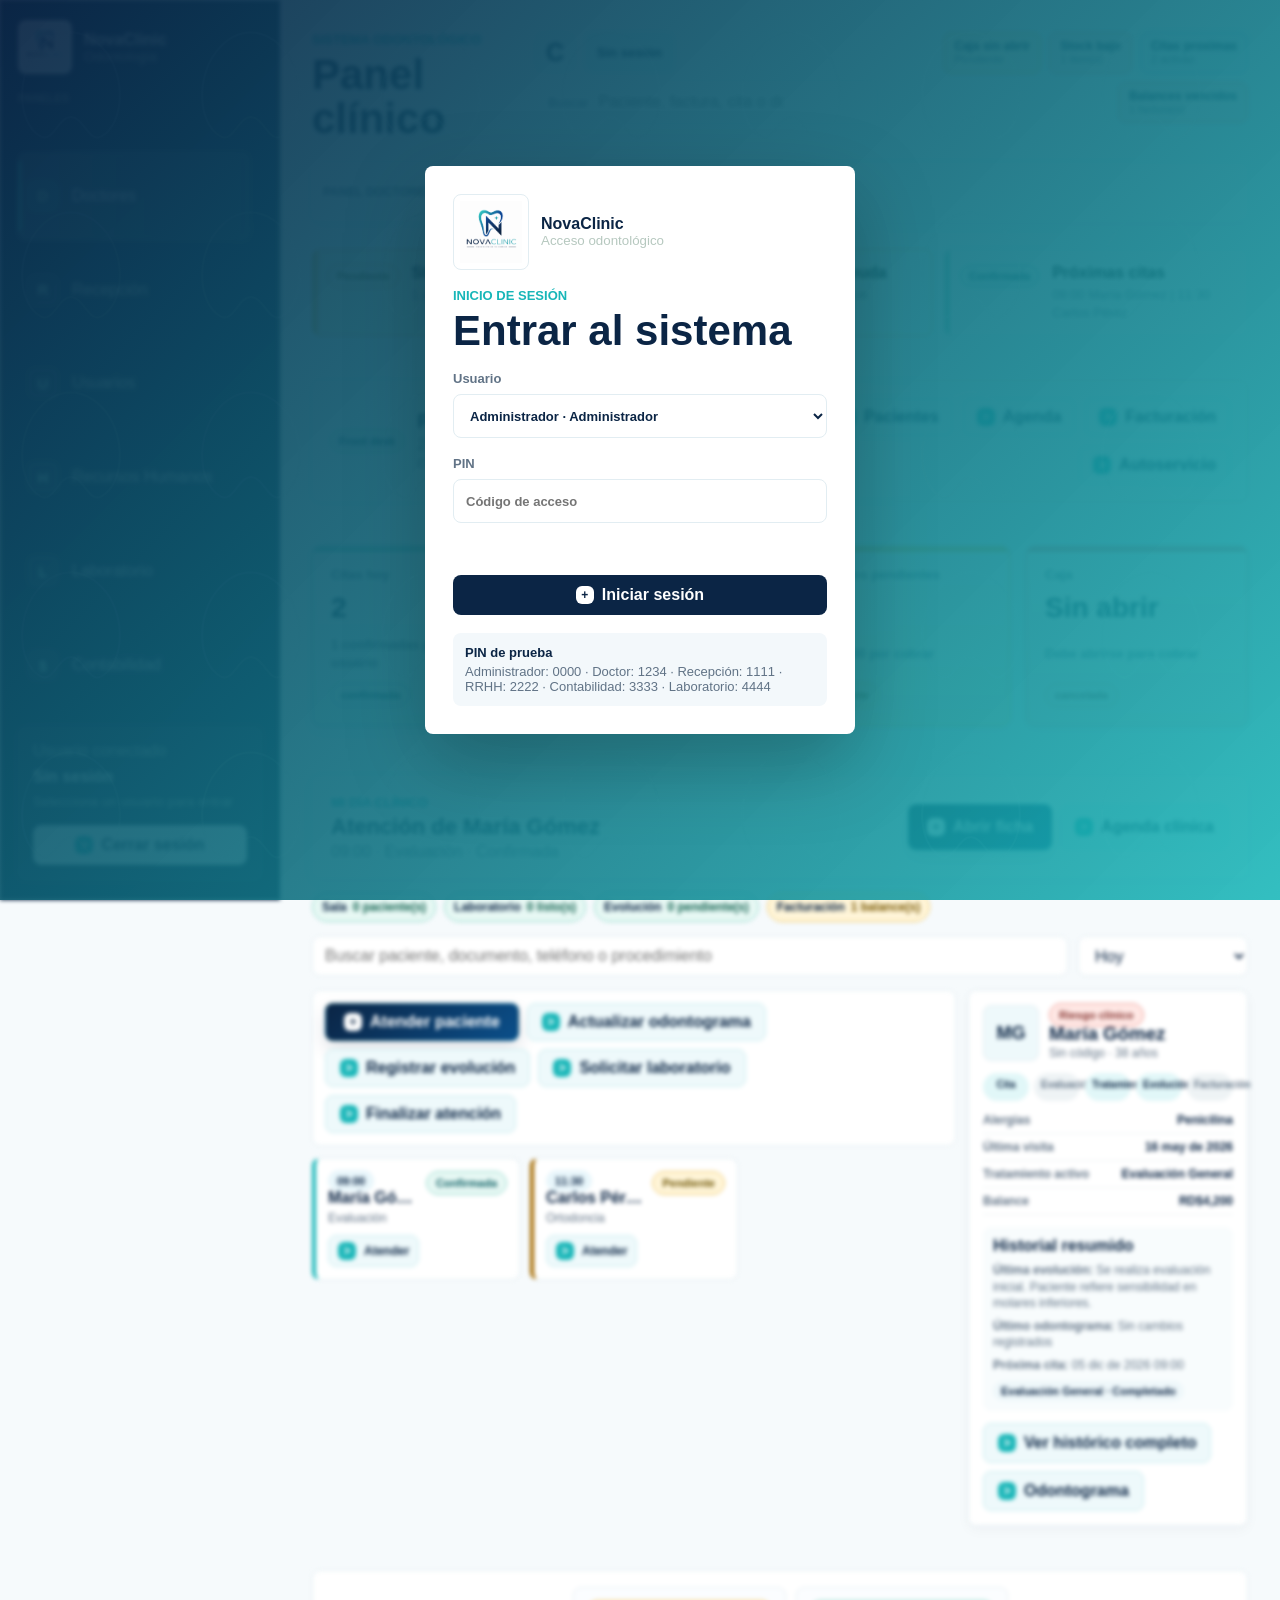
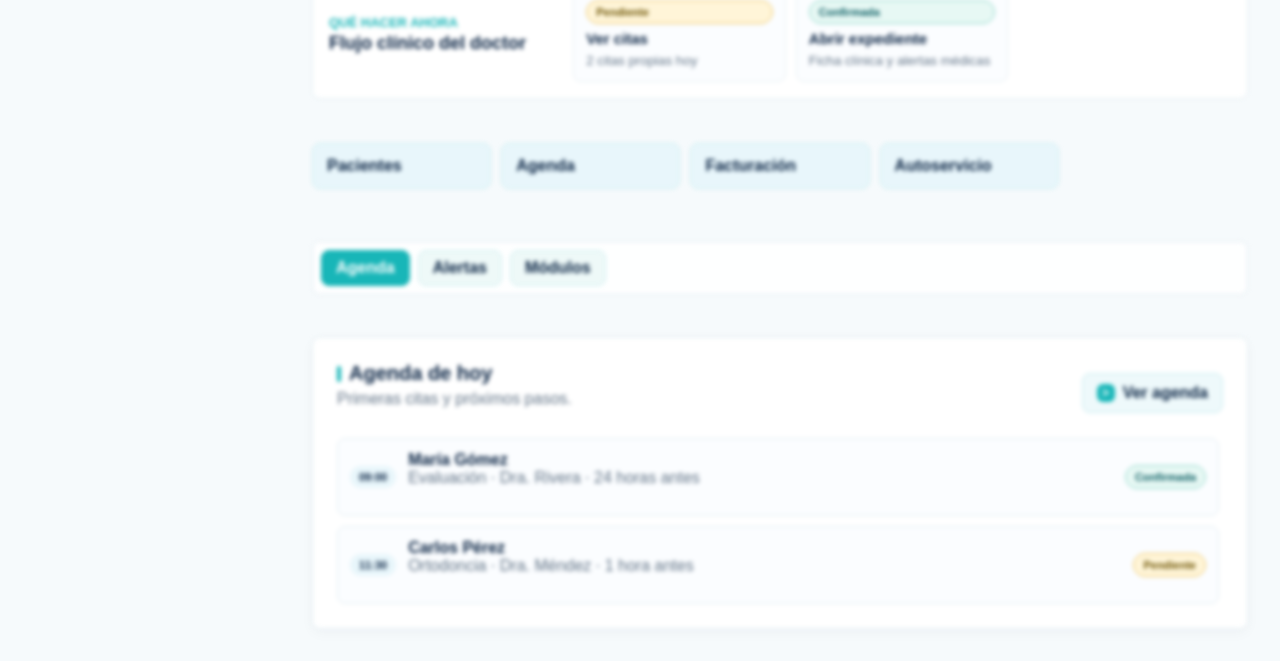
<file: index.html>
﻿<!doctype html>
<html lang="es">
  <head>
    <meta charset="utf-8">
    <meta name="viewport" content="width=device-width, initial-scale=1">
    <title>NovaClinic Dental</title>
    <link rel="stylesheet" href="styles.css">
  </head>
  <body>
    <section class="login-screen" id="loginScreen">
      <form class="login-card" id="loginForm">
        <div class="brand login-brand">
          <img class="brand-logo" src="NOVACLINIC LOGO.png" alt="NovaClinic">
          <div>
            <strong>NovaClinic</strong>
            <small>Acceso odontológico</small>
          </div>
        </div>
        <div>
          <p class="eyebrow">Inicio de sesión</p>
          <h1>Entrar al sistema</h1>
        </div>
        <label>
          Usuario
          <select id="userLogin" required></select>
        </label>
        <label>
          PIN
          <input id="userPin" type="password" inputmode="numeric" placeholder="Código de acceso" required>
        </label>
        <p class="login-error" id="loginError" role="alert"></p>
        <button class="primary-button" type="submit">Iniciar sesión</button>
        <div class="demo-access">
          <strong>PIN de prueba</strong>
          <span>Administrador: 0000 · Doctor: 1234 · Recepción: 1111 · RRHH: 2222 · Contabilidad: 3333 · Laboratorio: 4444</span>
        </div>
      </form>
    </section>

    <div class="app-shell is-locked" id="appShell">
      <aside class="sidebar" aria-label="Navegación principal">
        <div class="brand">
          <img class="brand-logo" src="NOVACLINIC LOGO.png" alt="NovaClinic">
          <div>
            <strong>NovaClinic</strong>
            <small>Odontología</small>
          </div>
        </div>
        <nav class="nav-list">
          <div class="nav-group">
            <span class="nav-section">Paneles</span>
            <button class="nav-item active" data-view="dashboard"><span class="nav-icon nav-icon-doctor" aria-hidden="true"></span><span>Doctores</span></button>
            <button class="nav-item" data-view="receptionPanel"><span class="nav-icon nav-icon-reception" aria-hidden="true"></span><span>Recepción</span></button>
            <button class="nav-item" data-view="usersPanel"><span class="nav-icon nav-icon-users" aria-hidden="true"></span><span>Usuarios</span></button>
            <button class="nav-item" data-view="hrPanel"><span class="nav-icon nav-icon-hr" aria-hidden="true"></span><span>Recursos Humanos</span></button>
            <button class="nav-item" data-view="laboratoryPanel"><span class="nav-icon nav-icon-lab" aria-hidden="true"></span><span>Laboratorio</span></button>
            <button class="nav-item" data-view="accountingPanel"><span class="nav-icon nav-icon-accounting" aria-hidden="true"></span><span>Contabilidad</span></button>
          </div>
        </nav>
        <div class="clinic-card">
          <span>Usuario conectado</span>
          <strong id="currentShift">Sin sesión</strong>
          <small id="currentShiftMeta">Selecciona un usuario para entrar</small>
          <button class="ghost-button logout-button" id="logoutButton" type="button">Cerrar sesión</button>
        </div>
      </aside>

      <main class="main">
        <header class="topbar">
          <div>
            <p class="eyebrow">Sistema odontológico</p>
            <h1 id="pageTitle">Panel clínico</h1>
          </div>
          <div class="top-actions">
            <button class="icon-button compact-toggle" id="compactModeToggle" type="button" title="Modo compacto" aria-pressed="false">C</button>
            <div class="doctor-badge" id="doctorBadge">Sin sesión</div>
            <label class="search-box">
              <span>Buscar</span>
              <input id="globalSearch" type="search" placeholder="Paciente, factura, cita o doctor" autocomplete="off">
            </label>
            <div class="global-search-results" id="globalSearchResults"></div>
          </div>
          <div class="top-notifications" id="topNotifications"></div>
        </header>
        <nav class="context-module-bar" id="contextModuleBar" aria-label="Módulos del panel activo"></nav>

        <section class="view active" id="dashboard">
          <div class="dashboard-alert-strip" id="dashboardAlertStrip"></div>
          <section class="role-dashboard-panel" id="roleDashboardPanel"></section>
          <div class="metric-grid" id="metricGrid"></div>
          <section class="doctor-command-center" id="doctorCommandCenter"></section>
          <section class="task-flow-strip" id="doctorTaskFlow"></section>
          <section class="dashboard-quick-actions" aria-label="Accesos rápidos">
            <div class="module-grid compact" id="doctorPanelModules"></div>
          </section>
          <div class="dashboard-details-tabs" id="dashboardDetailsTabs" role="tablist" aria-label="Detalles del dashboard">
            <button class="dashboard-detail-tab active" data-dashboard-tab="agenda" type="button">Agenda</button>
            <button class="dashboard-detail-tab" data-dashboard-tab="alerts" type="button">Alertas</button>
            <button class="dashboard-detail-tab" data-dashboard-tab="modules" type="button">Módulos</button>
          </div>
          <section class="panel dashboard-detail-panel active" data-dashboard-panel="agenda">
            <div class="panel-header">
              <div>
                <h2>Agenda de hoy</h2>
                <p>Primeras citas y próximos pasos.</p>
              </div>
              <button class="ghost-button" data-view-jump="agenda">Ver agenda</button>
            </div>
            <div class="appointment-list dashboard-compact-list" id="todayAppointments"></div>
          </section>
          <section class="panel dashboard-detail-panel" data-dashboard-panel="alerts">
            <div class="panel-header">
              <div>
                <h2>Alertas y balances</h2>
                <p>Seguimientos clínicos y financieros relevantes.</p>
              </div>
            </div>
            <div class="alert-list dashboard-compact-list" id="alertList"></div>
          </section>
          <section class="panel dashboard-detail-panel" data-dashboard-panel="modules">
            <div class="panel-header">
              <div>
                <h2>Módulos del panel</h2>
                <p>Accesos disponibles para este usuario.</p>
              </div>
            </div>
            <div class="module-grid" id="dashboardModuleDetails"></div>
          </section>
        </section>

        <section class="view" id="receptionPanel">
          <div class="section-toolbar">
            <div>
              <h2>Panel de recepción</h2>
              <p>Admisión, agenda, pacientes y cobros rápidos.</p>
            </div>
          </div>
          <div class="panel-card-grid" id="receptionPanelCards"></div>
          <section class="task-flow-strip" id="receptionTaskFlow"></section>
          <div class="content-grid">
            <section class="panel wide">
              <div class="panel-header">
                <div>
                  <h2>Próximas citas</h2>
                  <p>Seguimiento de llegada y confirmación.</p>
                </div>
                <button class="ghost-button" data-view-jump="agenda">Abrir agenda</button>
              </div>
              <div class="appointment-list" id="receptionAppointments"></div>
            </section>
            <section class="panel">
              <div class="panel-header">
                <div>
                  <h2>Accesos</h2>
                  <p>Flujos frecuentes de recepción.</p>
                </div>
              </div>
              <div class="module-grid compact" id="receptionPanelModules"></div>
            </section>
          </div>
        </section>

        <section class="view" id="hrPanel">
          <div class="section-toolbar">
            <div>
              <h2>Panel de Recursos Humanos</h2>
              <p>Información del personal, turnos y estructura interna.</p>
            </div>
          </div>
          <div class="panel-card-grid" id="hrPanelCards"></div>
          <div class="panel-card-grid hr-monthly-summary" id="hrMonthlySummary"></div>
          <div class="module-grid compact" id="hrPanelModules"></div>
          <div class="content-grid">
            <section class="panel wide">
              <div class="panel-header">
                <div>
                  <h2>Personal clínico y operativo</h2>
                  <p>Información general para gestión humana.</p>
                </div>
              </div>
              <div class="cards-grid" id="hrStaffCards"></div>
            </section>
            <section class="panel">
              <div class="panel-header">
                <div>
                  <h2>Próximos controles</h2>
                  <p>Asistencia, vacaciones, turnos y evaluaciones del personal.</p>
                </div>
              </div>
              <div class="alert-list" id="hrNotes"></div>
            </section>
          </div>
          <div class="hr-tab-bar" id="hrTabBar" role="tablist" aria-label="Módulos de Recursos Humanos">
            <button class="hr-tab" data-hr-tab="employeeRecord" type="button">Expediente</button>
            <button class="hr-tab active" data-hr-tab="payroll" type="button">Nómina</button>
            <button class="hr-tab" data-hr-tab="attendance" type="button">Asistencia</button>
            <button class="hr-tab" data-hr-tab="vacations" type="button">Vacaciones</button>
            <button class="hr-tab" data-hr-tab="shifts" type="button">Turnos</button>
            <button class="hr-tab" data-hr-tab="evaluations" type="button">Evaluaciones</button>
          </div>
          <section class="panel payroll-section hr-tab-panel" data-hr-panel="employeeRecord">
            <div class="panel-header">
              <div>
                <h2>Expediente del empleado</h2>
                <p>Ficha laboral con asistencia, vacaciones, nómina y credenciales.</p>
              </div>
              <select id="employeeRecordUser"></select>
            </div>
            <div class="panel-card-grid" id="employeeRecordSummary"></div>
            <div class="clinical-list" id="employeeRecordTimeline"></div>
          </section>
          <section class="panel payroll-panel hr-tab-panel active" data-hr-panel="payroll">
            <div class="panel-header">
              <div>
                <h2>Nómina</h2>
                <p>Personal administrativo por salario fijo y doctores por comisión de puntos.</p>
              </div>
              <label class="compact-field">
                Período
                <input id="payrollPeriod" type="month">
              </label>
              <button class="ghost-button" id="markPayrollPaid" type="button">Marcar nómina pagada</button>
              <button class="primary-button primary-action" id="processPayrollMonth" type="button">Procesar nómina del mes</button>
            </div>
            <div class="panel-card-grid" id="payrollSummary"></div>
            <section class="payroll-section">
              <div class="panel-header">
                <div>
                  <h3>Novedades de nómina</h3>
                  <p>Registra ingresos, descuentos, ausencias, avances y ajustes antes de procesar.</p>
                </div>
              </div>
              <form class="inline-form" id="payrollNoveltyForm">
                <select id="payrollNoveltyUser" required></select>
                <select id="payrollNoveltyType" required>
                  <option value="Ingreso">Ingreso adicional</option>
                  <option value="Descuento">Descuento</option>
                  <option value="Ausencia">Ausencia</option>
                  <option value="Avance">Avance</option>
                  <option value="Ajuste">Ajuste</option>
                </select>
                <input id="payrollNoveltyPeriod" type="month">
                <input id="payrollNoveltyAmount" type="number" min="0" step="100" placeholder="Monto" required>
                <input id="payrollNoveltyNote" placeholder="Detalle de la novedad" required>
                <button class="primary-button" type="submit">Aplicar novedad</button>
              </form>
              <div class="table-panel">
                <table>
                  <thead>
                    <tr>
                      <th>Empleado</th>
                      <th>Tipo</th>
                      <th>Monto</th>
                      <th>Detalle</th>
                      <th>Período</th>
                      <th>Fecha</th>
                    </tr>
                  </thead>
                  <tbody id="payrollNoveltyTable"></tbody>
                </table>
              </div>
            </section>
            <section class="payroll-section doctor-payroll-section">
              <div class="panel-header">
                <div>
                  <h3>Nómina doctores</h3>
                  <p>Comisiones por puntos de seguros y procedimientos completados.</p>
                </div>
              </div>
              <div class="panel-card-grid compact-payroll-summary" id="doctorPayrollSummary"></div>
              <div class="table-panel commission-table">
              <table>
                <thead>
                  <tr>
                    <th>Procedimiento</th>
                    <th>Valor en punto</th>
                    <th>Valor en dinero</th>
                  </tr>
                </thead>
                <tbody id="procedurePointTable"></tbody>
              </table>
              </div>
              <div class="table-panel">
                <table>
                  <thead>
                    <tr>
                      <th>Doctor</th>
                      <th>Especialidad</th>
                      <th>Puntos</th>
                      <th>Procedimientos</th>
                      <th>Comisión</th>
                      <th>Estado</th>
                      <th>Comprobante</th>
                    </tr>
                  </thead>
                  <tbody id="doctorPayrollTable"></tbody>
                </table>
              </div>
            </section>
            <section class="payroll-section admin-payroll-section">
              <div class="panel-header">
                <div>
                  <h3>Nómina administrativa</h3>
                  <p>Personal con salario fijo, bonos y deducciones.</p>
                </div>
              </div>
              <div class="panel-card-grid compact-payroll-summary" id="adminPayrollSummary"></div>
              <div class="table-panel">
              <table>
                <thead>
                  <tr>
                    <th>Empleado</th>
                    <th>Rol</th>
                    <th>Salario base</th>
                    <th>Bonos</th>
                    <th>Deducciones</th>
                    <th>Neto</th>
                    <th>Estado</th>
                    <th>Comprobante</th>
                  </tr>
                </thead>
                <tbody id="adminPayrollTable"></tbody>
              </table>
              </div>
            </section>
            <section class="payroll-section">
              <div class="panel-header">
                <div>
                  <h3>Historial de procesamiento</h3>
                  <p>Meses procesados, totales pagados y responsable del cierre de nómina.</p>
                </div>
              </div>
              <div class="table-panel">
              <table>
                <thead>
                  <tr>
                    <th>Período</th>
                    <th>Administrativa</th>
                    <th>Doctores</th>
                    <th>Novedades</th>
                    <th>Total</th>
                    <th>Estado</th>
                    <th>Procesado por</th>
                  </tr>
                </thead>
                <tbody id="payrollRunTable"></tbody>
              </table>
              </div>
            </section>
          </section>
          <section class="panel payroll-section hr-tab-panel" data-hr-panel="attendance">
            <div class="panel-header">
              <div>
                <h2>Asistencia</h2>
                <p>Registro diario de entrada, salida y estado del personal.</p>
              </div>
              <label class="compact-field">
                Mes
                <input id="attendanceMonthFilter" type="month">
              </label>
            </div>
            <form class="inline-form" id="attendanceForm">
              <select id="attendanceUser" required></select>
              <input id="attendanceDate" type="date" required>
              <select id="attendanceStatus">
                <option>Presente</option>
                <option>Tarde</option>
                <option>Ausente</option>
                <option>Permiso</option>
              </select>
              <input id="attendanceIn" type="time">
              <input id="attendanceOut" type="time">
              <input id="attendanceNote" placeholder="Nota">
              <button class="primary-button" type="submit">Registrar asistencia</button>
            </form>
            <div class="panel-card-grid compact-payroll-summary" id="attendanceMonthlySummary"></div>
            <div class="table-panel">
              <table>
                <thead>
                  <tr>
                    <th>Empleado</th>
                    <th>Fecha</th>
                    <th>Estado</th>
                    <th>Entrada</th>
                    <th>Salida</th>
                    <th>Horas</th>
                    <th>Nota</th>
                  </tr>
                </thead>
                <tbody id="attendanceTable"></tbody>
              </table>
            </div>
          </section>
          <section class="panel payroll-section hr-tab-panel" data-hr-panel="vacations">
            <div class="panel-header">
              <div>
                <h2>Vacaciones</h2>
                <p>Solicitudes, aprobaciones y seguimiento de ausencias programadas.</p>
              </div>
            </div>
            <form class="inline-form" id="vacationForm">
              <select id="vacationUser" required></select>
              <select id="vacationType" required>
                <option>Vacaciones</option>
                <option>Permiso</option>
                <option>Licencia médica</option>
                <option>Ausencia programada</option>
              </select>
              <input id="vacationStart" type="date" required>
              <input id="vacationEnd" type="date" required>
              <select id="vacationStatus">
                <option>Solicitada</option>
                <option>Aprobada</option>
                <option>Rechazada</option>
                <option>Completada</option>
              </select>
              <input id="vacationNote" placeholder="Motivo o comentario">
              <button class="primary-button" type="submit">Registrar solicitud</button>
            </form>
            <div class="table-panel">
              <table>
                <thead>
                  <tr>
                    <th>Empleado</th>
                    <th>Tipo</th>
                    <th>Desde</th>
                    <th>Hasta</th>
                    <th>Estado</th>
                    <th>Aprobación</th>
                    <th>Comentario</th>
                    <th>Acciones</th>
                  </tr>
                </thead>
                <tbody id="vacationTable"></tbody>
              </table>
            </div>
          </section>
          <section class="panel payroll-section hr-tab-panel" data-hr-panel="shifts">
            <div class="panel-header">
              <div>
                <h2>Turnos</h2>
                <p>Asignación de horarios y áreas de trabajo del personal.</p>
              </div>
            </div>
            <form class="inline-form" id="shiftForm">
              <select id="shiftUser" required></select>
              <input id="shiftName" placeholder="Nombre del turno" required>
              <input id="shiftArea" placeholder="Área">
              <input id="shiftStart" type="time" required>
              <input id="shiftEnd" type="time" required>
              <select id="shiftDay">
                <option>Lunes a viernes</option>
                <option>Lunes</option>
                <option>Martes</option>
                <option>Miércoles</option>
                <option>Jueves</option>
                <option>Viernes</option>
                <option>Sábado</option>
                <option>Domingo</option>
              </select>
              <button class="primary-button" type="submit">Asignar turno</button>
            </form>
            <div class="table-panel">
              <table>
                <thead>
                  <tr>
                    <th>Empleado</th>
                    <th>Turno</th>
                    <th>Área</th>
                    <th>Horario</th>
                    <th>Día</th>
                  </tr>
                </thead>
                <tbody id="shiftTable"></tbody>
              </table>
            </div>
          </section>
          <section class="panel payroll-section hr-tab-panel" data-hr-panel="evaluations">
            <div class="panel-header">
              <div>
                <h2>Evaluaciones</h2>
                <p>Seguimiento de desempeño, credenciales y observaciones.</p>
              </div>
            </div>
            <form class="inline-form" id="evaluationForm">
              <select id="evaluationUser" required></select>
              <input id="evaluationDate" type="date" required>
              <input id="evaluationScore" type="number" min="0" max="100" placeholder="Puntuación" required>
              <select id="evaluationStatus">
                <option>En seguimiento</option>
                <option>Aprobada</option>
                <option>Requiere mejora</option>
                <option>Credencial vencida</option>
              </select>
              <input id="evaluationCredential" placeholder="Credencial o documento">
              <input id="evaluationCredentialExpiry" type="date" aria-label="Vencimiento de credencial">
              <input id="evaluationNote" placeholder="Observación">
              <button class="primary-button" type="submit">Registrar evaluación</button>
            </form>
            <div class="table-panel">
              <table>
                <thead>
                  <tr>
                    <th>Empleado</th>
                    <th>Fecha</th>
                    <th>Puntuación</th>
                    <th>Estado</th>
                    <th>Credencial</th>
                    <th>Vence</th>
                    <th>Observación</th>
                  </tr>
                </thead>
                <tbody id="evaluationTable"></tbody>
              </table>
            </div>
          </section>
          <section class="panel payroll-panel">
            <div class="panel-header">
              <div>
                <h2>Nómina</h2>
                <p>Personal administrativo por salario fijo y doctores por comisión de puntos.</p>
              </div>
              <label class="compact-field">
                Período
                <input id="payrollPeriod" type="month">
              </label>
              <button class="ghost-button" id="markPayrollPaid" type="button">Marcar nómina pagada</button>
              <button class="primary-button primary-action" id="processPayrollMonth" type="button">Procesar nómina del mes</button>
            </div>
            <div class="panel-card-grid" id="payrollSummary"></div>
            <section class="payroll-section">
              <div class="panel-header">
                <div>
                  <h3>Novedades de nómina</h3>
                  <p>Registra ingresos, descuentos, ausencias, avances y ajustes antes de procesar.</p>
                </div>
              </div>
              <form class="inline-form" id="payrollNoveltyForm">
                <select id="payrollNoveltyUser" required></select>
                <select id="payrollNoveltyType" required>
                  <option value="Ingreso">Ingreso adicional</option>
                  <option value="Descuento">Descuento</option>
                  <option value="Ausencia">Ausencia</option>
                  <option value="Avance">Avance</option>
                  <option value="Ajuste">Ajuste</option>
                </select>
                <input id="payrollNoveltyPeriod" type="month">
                <input id="payrollNoveltyAmount" type="number" min="0" step="100" placeholder="Monto" required>
                <input id="payrollNoveltyNote" placeholder="Detalle de la novedad" required>
                <button class="primary-button" type="submit">Aplicar novedad</button>
              </form>
              <div class="table-panel">
                <table>
                  <thead>
                    <tr>
                      <th>Empleado</th>
                      <th>Tipo</th>
                      <th>Monto</th>
                      <th>Detalle</th>
                      <th>Período</th>
                      <th>Fecha</th>
                    </tr>
                  </thead>
                  <tbody id="payrollNoveltyTable"></tbody>
                </table>
              </div>
            </section>
            <section class="payroll-section doctor-payroll-section">
              <div class="panel-header">
                <div>
                  <h3>Nómina doctores</h3>
                  <p>Comisiones por puntos de seguros y procedimientos completados.</p>
                </div>
              </div>
              <div class="panel-card-grid compact-payroll-summary" id="doctorPayrollSummary"></div>
              <div class="table-panel commission-table">
              <table>
                <thead>
                  <tr>
                    <th>Procedimiento</th>
                    <th>Valor en punto</th>
                    <th>Valor en dinero</th>
                  </tr>
                </thead>
                <tbody id="procedurePointTable"></tbody>
              </table>
              </div>
              <div class="table-panel">
                <table>
                  <thead>
                    <tr>
                      <th>Doctor</th>
                      <th>Especialidad</th>
                      <th>Puntos</th>
                      <th>Procedimientos</th>
                      <th>Comisión</th>
                      <th>Estado</th>
                    </tr>
                  </thead>
                  <tbody id="doctorPayrollTable"></tbody>
                </table>
              </div>
            </section>
            <section class="payroll-section admin-payroll-section">
              <div class="panel-header">
                <div>
                  <h3>Nómina administrativa</h3>
                  <p>Personal con salario fijo, bonos y deducciones.</p>
                </div>
              </div>
              <div class="panel-card-grid compact-payroll-summary" id="adminPayrollSummary"></div>
              <div class="table-panel">
              <table>
                <thead>
                  <tr>
                    <th>Empleado</th>
                    <th>Rol</th>
                    <th>Salario base</th>
                    <th>Bonos</th>
                    <th>Deducciones</th>
                    <th>Neto</th>
                    <th>Estado</th>
                  </tr>
                </thead>
                <tbody id="adminPayrollTable"></tbody>
              </table>
              </div>
            </section>
            <section class="payroll-section">
              <div class="panel-header">
                <div>
                  <h3>Historial de procesamiento</h3>
                  <p>Meses procesados, totales pagados y responsable del cierre de nómina.</p>
                </div>
              </div>
              <div class="table-panel">
              <table>
                <thead>
                  <tr>
                    <th>Período</th>
                    <th>Administrativa</th>
                    <th>Doctores</th>
                    <th>Novedades</th>
                    <th>Total</th>
                    <th>Estado</th>
                    <th>Procesado por</th>
                  </tr>
                </thead>
                <tbody id="payrollRunTable"></tbody>
              </table>
              </div>
            </section>
          </section>
        </section>

        <section class="view" id="usersPanel">
          <div class="section-toolbar">
            <div>
              <h2>Panel de usuarios</h2>
              <p>Roles, accesos y permisos del sistema.</p>
            </div>
            <button class="primary-button" id="openUserModal" type="button">Nuevo usuario</button>
          </div>
          <div class="panel-card-grid" id="usersPanelCards"></div>
          <div class="users-workspace">
            <section class="panel users-list-panel">
              <div class="panel-header">
                <div>
                  <h2>Usuarios</h2>
                  <p>Selecciona un usuario para revisar sus accesos.</p>
                </div>
              </div>
              <label class="search-box user-search">
                <span>Buscar</span>
                <input id="userSearch" type="search" placeholder="Nombre, rol o área">
              </label>
              <div class="user-directory-tools">
                <label>
                  Rol
                  <select id="userRoleFilter">
                    <option value="Todos">Todos</option>
                    <option>Doctor</option>
                    <option>Recepción</option>
                    <option>Recursos Humanos</option>
                    <option>Laboratorio</option>
                    <option>Contabilidad</option>
                    <option>Administrador</option>
                  </select>
                </label>
              </div>
              <div class="user-directory-summary" id="userDirectorySummary"></div>
              <div class="compact-user-list" id="compactUserList"></div>
            </section>
            <section class="panel permission-panel">
              <div class="panel-header">
                <div>
                  <h2 id="selectedUserTitle">Permisos</h2>
                  <p id="selectedUserMeta">El Administrador define qué paneles y módulos puede ver cada usuario.</p>
                </div>
                <div class="permission-toolbar">
                  <label class="permission-profile-select">
                    Perfil rápido
                    <select id="userPermissionProfile" aria-label="Perfil de permisos">
                      <option value="">Seleccionar perfil</option>
                      <option>Administrador</option>
                      <option>Doctor</option>
                      <option>Recepción</option>
                      <option>Recursos Humanos</option>
                      <option>Laboratorio</option>
                      <option>Contabilidad</option>
                    </select>
                  </label>
                  <button class="primary-button" id="applyPermissionProfile" type="button">Aplicar perfil</button>
                  <button class="ghost-button" id="resetPermissionProfile" type="button">Restablecer rol</button>
                </div>
                <button class="ghost-button" id="editSelectedUser" type="button">Editar usuario</button>
              </div>
              <div class="permission-matrix compact" id="permissionMatrix"></div>
            </section>
          </div>
        </section>

        <section class="view" id="laboratoryPanel">
          <div class="section-toolbar">
            <div>
              <h2>Panel de laboratorio</h2>
              <p>Solicitudes de piezas, trabajos pendientes y entregas al doctor.</p>
            </div>
          </div>
          <div class="panel-card-grid" id="laboratoryPanelCards"></div>
          <section class="task-flow-strip" id="laboratoryTaskFlow"></section>
          <div class="content-grid">
            <section class="panel wide">
              <div class="panel-header">
                <div>
                  <h2>Trabajos de laboratorio</h2>
                  <p>Piezas solicitadas desde autoservicio clínico.</p>
                </div>
                <div class="module-grid compact" id="laboratoryPanelModules"></div>
              </div>
              <div class="ledger" id="laboratoryRequestList"></div>
            </section>
            <section class="panel">
              <div class="panel-header">
                <div>
                  <h2>Resumen</h2>
                  <p>Estado de solicitudes por etapa.</p>
                </div>
              </div>
              <div class="alert-list" id="laboratoryStatusList"></div>
              <div class="pos-preview-block">
                <div class="panel-header compact-header">
                  <div>
                    <h2>Rentabilidad por doctor</h2>
                    <p>Precio facturado menos costo del laboratorio.</p>
                  </div>
                </div>
                <div class="clinical-list" id="laboratoryProfitabilityList"></div>
              </div>
            </section>
          </div>
        </section>

        <section class="view" id="accountingPanel">
          <div class="section-toolbar">
            <div>
              <h2>Panel de contabilidad</h2>
              <p>Ingresos, recibos, métodos de pago y cuentas pendientes.</p>
            </div>
          </div>
          <div class="panel-card-grid" id="accountingPanelCards"></div>
          <section class="task-flow-strip" id="cashTaskFlow"></section>
          <div class="content-grid">
            <section class="panel wide">
              <div class="panel-header">
                <div>
                  <h2>Recibos recientes</h2>
                  <p>Últimos cobros registrados.</p>
                </div>
                <div class="module-grid compact" id="accountingPanelModules"></div>
              </div>
              <div class="ledger" id="accountingLedger"></div>
            </section>
            <section class="panel">
              <div class="panel-header">
                <div>
                  <h2>Balance pendiente</h2>
                  <p>Cuentas por cobrar.</p>
                </div>
              </div>
              <div class="alert-list" id="accountingBalances"></div>
            </section>
          </div>
        </section>

        <section class="view" id="patients">
          <div class="section-toolbar">
            <div>
              <h2>Expedientes de pacientes</h2>
              <p>Historial básico, alergias, contacto y balance.</p>
            </div>
            <button class="primary-button primary-action" id="addPatientToolbar">Agregar paciente</button>
          </div>
          <div class="compact-list-filters">
            <label>Buscar<input id="patientLocalSearch" type="search" placeholder="Nombre, código, documento o teléfono"></label>
            <label>Estado
              <select id="patientStatusFilter">
                <option value="all">Todos</option>
                <option value="debt">Con balance</option>
                <option value="alert">Con alerta médica</option>
                <option value="minor">Menores de edad</option>
              </select>
            </label>
          </div>
          <div class="table-panel compact-table-panel">
            <table class="compact-data-table">
              <thead>
                <tr>
                  <th>Paciente</th>
                  <th>Datos personales</th>
                  <th>Seguro</th>
                  <th>Alergias</th>
                  <th>Historial clínico</th>
                  <th>Balance</th>
                  <th>Estado</th>
                  <th>Acciones</th>
                </tr>
              </thead>
              <tbody id="patientTable"></tbody>
            </table>
          </div>
        </section>

        <section class="view" id="selfService">
          <div class="section-toolbar">
            <div>
              <h2>Autoservicio</h2>
              <p>Solicitudes internas, llegada de pacientes, citas, balance y soporte operativo.</p>
            </div>
          </div>
          <div class="content-grid">
            <section class="panel">
              <div class="panel-header">
                <div>
                  <h2>Buscar paciente</h2>
                  <p>Documento, teléfono, código o nombre.</p>
                </div>
              </div>
              <form class="inline-form" id="selfServiceSearchForm">
                <input id="selfServiceSearch" placeholder="Ej. P001, cédula, teléfono o nombre" required>
                <button class="primary-button" type="submit">Consultar</button>
              </form>
              <div class="alert-list" id="selfServiceResults"></div>
            </section>
            <section class="panel wide">
              <div class="panel-header">
                <div>
                  <h2>Resumen del paciente</h2>
                  <p>Citas, balance y acciones disponibles.</p>
                </div>
              </div>
              <div id="selfServiceDetail"></div>
            </section>
          </div>
          <section class="panel payroll-section">
            <div class="panel-header">
              <div>
                <h2>Solicitudes de autoservicio</h2>
                <p>Placas, laboratorio, insumos, ausencias, vacaciones, equipos y TI.</p>
              </div>
            </div>
            <form class="inline-form" id="selfServiceRequestForm">
              <select id="selfRequestType" required>
                <option>Placa adicional</option>
                <option>Laboratorio - pieza dental</option>
                <option>Insumos de trabajo</option>
                <option>Ausencia doctor</option>
                <option>Reparación de equipo</option>
                <option>Vacaciones empleado</option>
                <option>Ticket de TI</option>
              </select>
              <select id="selfRequestPatient"></select>
              <input id="selfRequestPiece" placeholder="Pieza, equipo o insumo">
              <input id="selfRequestAmount" type="number" min="0" step="100" placeholder="Monto estimado">
              <input id="selfRequestStart" type="date">
              <input id="selfRequestEnd" type="date">
              <input id="selfRequestDetail" placeholder="Detalles de la solicitud" required>
              <input id="selfRequestAttachment" type="file" accept="image/*,.pdf,.stl,.obj,.zip,.doc,.docx" aria-label="Adjunto de solicitud">
              <button class="primary-button" type="submit">Crear solicitud</button>
            </form>
            <div class="ledger" id="selfServiceRequestList"></div>
          </section>
        </section>

        <section class="view" id="agenda">
          <div class="section-toolbar">
            <div>
              <h2>Agenda odontológica</h2>
              <p>Calendario, recordatorios y estado de citas.</p>
            </div>
            <form class="inline-form" id="appointmentForm">
              <select id="appointmentPatient" required></select>
              <select id="appointmentDoctor" required></select>
              <input id="appointmentDate" type="date" required>
              <input id="appointmentTime" type="time" required>
              <input id="appointmentDuration" type="number" min="15" step="15" value="30" aria-label="Duración en minutos">
              <select id="appointmentType" required>
                <option>Limpieza</option>
                <option>Ortodoncia</option>
                <option>Endodoncia</option>
                <option>Implante</option>
                <option>Evaluación</option>
              </select>
              <select id="appointmentReminder" required>
                <option value="Sin recordatorio">Sin recordatorio</option>
                <option value="1 hora antes">1 hora antes</option>
                <option value="24 horas antes">24 horas antes</option>
                <option value="48 horas antes">48 horas antes</option>
              </select>
              <label class="checkbox-field compact-check">
                <input id="appointmentWaitlist" type="checkbox">
                <span>Lista de espera</span>
              </label>
              <button class="primary-button" id="saveAppointmentButton" type="submit">Agendar</button>
            </form>
          </div>
          <div class="agenda-tools">
            <label>Fecha<input id="agendaDateFilter" type="date"></label>
            <label>Doctor
              <select id="agendaDoctorFilter"></select>
            </label>
            <label>Vista
              <select id="agendaViewFilter">
                <option value="day">Diaria</option>
                <option value="week">Semanal</option>
                <option value="month">Mensual</option>
              </select>
            </label>
            <label>Estado
              <select id="agendaStatusFilter">
                <option value="Todas">Todas</option>
                <option>Pendiente</option>
                <option>Confirmada</option>
                <option>Llegó</option>
                <option>Atendida</option>
                <option>No asistió</option>
                <option>Lista de espera</option>
                <option>Cancelada</option>
              </select>
            </label>
            <button class="ghost-button" id="todayAgendaButton" type="button">Hoy</button>
          </div>
          <div class="agenda-status-legend" id="agendaStatusLegend"></div>
          <div class="agenda-insights-grid">
            <section class="panel agenda-insight-card">
              <div class="panel-header">
                <div>
                  <h2>Disponibilidad por doctor</h2>
                  <p>Turnos, ausencias, vacaciones y espacios libres.</p>
                </div>
              </div>
              <div id="doctorAvailabilityPanel"></div>
            </section>
            <section class="panel agenda-insight-card">
              <div class="panel-header">
                <div>
                  <h2>Lista de espera inteligente</h2>
                  <p>Pacientes sugeridos para ocupar espacios cancelados.</p>
                </div>
              </div>
              <div id="waitlistSuggestions"></div>
            </section>
          </div>
          <div class="agenda-layout">
            <section class="panel">
              <div class="panel-header">
                <div>
                  <h2>Calendario</h2>
                  <p id="calendarCaption">Citas del día seleccionado.</p>
                </div>
              </div>
              <div class="month-calendar" id="monthCalendar"></div>
              <div class="calendar-day" id="calendarDay"></div>
            </section>
            <section class="panel wide">
              <div class="panel-header">
                <div>
                  <h2>Citas programadas</h2>
                  <p>Estado, doctor, paciente y recordatorio.</p>
                </div>
              </div>
              <div class="schedule-board" id="scheduleBoard"></div>
            </section>
          </div>
        </section>

        <section class="view" id="odontogram">
          <div class="section-toolbar">
            <div>
              <h2>Expediente odontológico</h2>
              <p>Diagnósticos, tratamientos, evolución y odontograma.</p>
            </div>
            <div class="toolbar-controls">
              <select id="odontogramPatient"></select>
              <select id="toothStatus">
                <option value="sano">Sano</option>
                <option value="caries">Caries</option>
                <option value="restaurado">Restaurado</option>
                <option value="ausente">Ausente</option>
                <option value="endodoncia">Endodoncia</option>
                <option value="implante">Implante</option>
                <option value="corona">Corona</option>
              </select>
              <select id="toothSurface">
                <option value="pieza">Pieza completa</option>
                <option value="oclusal">Oclusal</option>
                <option value="mesial">Mesial</option>
                <option value="distal">Distal</option>
                <option value="vestibular">Vestibular</option>
                <option value="lingual">Lingual</option>
              </select>
              <button class="primary-button primary-action" id="updateToothButton" type="button">Actualizar diente</button>
              <button class="ghost-button" id="saveInitialOdontogram" type="button">Guardar inicial</button>
              <button class="ghost-button" id="printOdontogramSummary" type="button">Imprimir resumen</button>
              <span class="selected-tooth-chip" id="selectedToothHint">Selecciona una pieza</span>
            </div>
          </div>
          <div class="record-grid">
            <section class="panel">
              <div class="panel-header">
                <div>
                  <h2>Paciente</h2>
                  <p>Resumen clínico del expediente.</p>
                </div>
              </div>
              <div class="record-patient" id="recordPatientSummary"></div>
            </section>
            <section class="panel wide">
              <div class="panel-header">
                <div>
                  <h2>Diagnósticos</h2>
                  <p>Registra hallazgos clínicos y prioridad.</p>
                </div>
              </div>
              <form class="clinical-form" id="diagnosisForm">
                <input id="diagnosisTitle" placeholder="Diagnóstico" required>
                <select id="diagnosisPriority">
                  <option>Alta</option>
                  <option>Media</option>
                  <option>Baja</option>
                </select>
                <textarea id="diagnosisNotes" placeholder="Detalle clínico, piezas involucradas y observaciones" rows="2" required></textarea>
                <button class="primary-button" type="submit">Agregar diagnóstico</button>
              </form>
              <div class="clinical-list" id="diagnosisList"></div>
            </section>
          </div>
          <div class="record-grid">
            <section class="panel wide">
              <div class="panel-header">
                <div>
                  <h2>Evolución</h2>
                  <p>Notas por consulta, respuesta y próximos pasos.</p>
                </div>
              </div>
              <form class="clinical-form" id="evolutionForm">
                <input id="evolutionDate" type="date" required>
                <input id="evolutionSignature" placeholder="Firma del doctor" readonly>
                <textarea id="evolutionNote" placeholder="Evolución clínica del paciente" rows="2" required></textarea>
                <button class="primary-button" type="submit">Guardar evolución</button>
              </form>
              <div class="clinical-list" id="evolutionList"></div>
            </section>
            <section class="panel">
              <div class="panel-header">
                <div>
                  <h2>Tratamientos del paciente</h2>
                  <p>Planes activos y progreso.</p>
                </div>
              </div>
              <div class="clinical-list" id="recordTreatmentList"></div>
            </section>
          </div>
          <div class="record-grid">
            <section class="panel wide">
              <div class="panel-header">
                <div>
                  <h2>Documentos clínicos</h2>
                  <p>Recetas, órdenes, consentimientos y adjuntos del paciente.</p>
                </div>
              </div>
              <form class="clinical-form" id="clinicalDocumentForm">
                <select id="clinicalDocumentType">
                  <option>Receta</option>
                  <option>Orden de laboratorio</option>
                  <option>Consentimiento informado</option>
                  <option>Adjunto clínico</option>
                </select>
                <input id="clinicalDocumentTitle" placeholder="Título del documento" required>
                <textarea id="clinicalDocumentNote" rows="2" placeholder="Indicaciones, descripción o enlace al archivo" required></textarea>
                <button class="primary-button" type="submit">Guardar documento</button>
              </form>
              <div class="clinical-list" id="clinicalDocumentList"></div>
            </section>
            <section class="panel">
              <div class="panel-header">
                <div>
                  <h2>Impresión clínica</h2>
                  <p>Salidas rápidas para consulta.</p>
                </div>
              </div>
              <div class="quick-actions">
                <button class="ghost-button" id="printClinicalRecord" type="button">Imprimir expediente</button>
              </div>
            </section>
          </div>
          <div class="odontogram-layout">
            <section class="panel wide">
              <div class="panel-header">
                <div>
                  <h2>Odontograma</h2>
                  <p>Selecciona una condición y marca la pieza en la arcada dental.</p>
                </div>
              </div>
              <div class="tooth-grid" id="toothGrid" aria-label="Piezas dentales"></div>
            </section>
            <section class="panel">
              <div class="panel-header">
                <div>
                  <h2>Resumen dental</h2>
                  <p>Estado actual por condición.</p>
                </div>
              </div>
              <div class="odontogram-legend" id="odontogramLegend" aria-label="Leyenda de estados dentales"></div>
              <div class="selected-tooth-panel" id="selectedToothPanel"></div>
              <div class="status-summary" id="toothSummary"></div>
              <div class="status-summary odontogram-compare" id="odontogramComparison"></div>
              <div class="clinical-list odontogram-history" id="odontogramHistory"></div>
            </section>
          </div>
        </section>

        <section class="view" id="inventory">
          <div class="section-toolbar">
            <div>
              <h2>Almacén de productos</h2>
              <p>Productos facturables, stock, vencimientos y proveedores.</p>
            </div>
            <form class="inline-form" id="inventoryForm">
              <input id="inventoryName" placeholder="Material" required>
              <input id="inventoryStock" type="number" min="0" placeholder="Stock" required>
              <input id="inventoryMin" type="number" min="0" placeholder="Mínimo" required>
              <input id="inventoryPrice" type="number" min="0" step="100" placeholder="Precio venta">
              <input id="inventoryExpiry" type="date">
              <input id="inventoryProvider" placeholder="Proveedor">
              <button class="primary-button" type="submit">Agregar</button>
            </form>
          </div>
          <div class="panel-card-grid" id="inventorySummary"></div>
          <div class="inventory-alert-grid" id="inventoryAlerts"></div>
          <div class="content-grid inventory-operations">
            <section class="panel">
              <div class="panel-header">
                <div>
                  <h2>Compras y proveedores</h2>
                  <p>Entrada de productos al almacén.</p>
                </div>
              </div>
              <form class="inline-form" id="purchaseForm">
                <select id="purchaseProduct" required></select>
                <input id="purchaseSupplier" placeholder="Proveedor" required>
                <input id="purchaseQuantity" type="number" min="1" step="1" placeholder="Cantidad" required>
                <input id="purchaseCost" type="number" min="0" step="100" placeholder="Costo compra">
                <input id="purchaseExpiry" type="date">
                <button class="primary-button" type="submit">Registrar compra</button>
              </form>
              <div class="ledger compact-ledger" id="purchaseList"></div>
            </section>
            <section class="panel">
              <div class="panel-header">
                <div>
                  <h2>Ajustes de almacén</h2>
                  <p>Entradas, salidas, ajustes y vencimientos.</p>
                </div>
              </div>
              <form class="inline-form" id="inventoryMovementForm">
                <select id="inventoryMovementProduct" required></select>
                <select id="inventoryMovementType">
                  <option>Entrada</option>
                  <option>Salida</option>
                  <option>Ajuste</option>
                  <option>Vencimiento</option>
                </select>
                <input id="inventoryMovementQuantity" type="number" min="1" step="1" placeholder="Cantidad" required>
                <input id="inventoryMovementNote" placeholder="Motivo del movimiento" required>
                <button class="primary-button" type="submit">Aplicar</button>
              </form>
              <div class="ledger compact-ledger" id="kardexList"></div>
            </section>
          </div>
          <div class="table-panel">
            <table>
              <thead>
                <tr>
                  <th>Material</th>
                  <th>Stock</th>
                  <th>Mínimo</th>
                  <th>Precio</th>
                  <th>Vencimiento</th>
                  <th>Proveedor</th>
                  <th>Estado</th>
                </tr>
              </thead>
              <tbody id="inventoryTable"></tbody>
            </table>
          </div>
        </section>

        <section class="view" id="reports">
          <div class="section-toolbar report-hero">
            <div>
              <span class="report-kicker">Centro de inteligencia</span>
              <h2>Reportes ejecutivos</h2>
              <p>Indicadores financieros, operativos y de productividad para la toma de decisiones.</p>
            </div>
            <form class="report-filter-bar" id="reportFilterForm">
              <label>
                Desde
                <input id="reportStartDate" type="date">
              </label>
              <label>
                Hasta
                <input id="reportEndDate" type="date">
              </label>
              <label>
                Tipo
                <select id="reportTypeFilter">
                  <option value="general">General</option>
                  <option value="facturacion">Facturación</option>
                  <option value="caja">Caja</option>
                  <option value="doctores">Doctores</option>
                  <option value="laboratorio">Laboratorio</option>
                </select>
              </label>
              <label>
                Doctor
                <select id="reportDoctorFilter"></select>
              </label>
              <label>
                Cajero
                <select id="reportCashierFilter"></select>
              </label>
              <label>
                Factura
                <select id="reportInvoiceTypeFilter">
                  <option value="all">Todas</option>
                  <option>Consumidor Final</option>
                  <option>Gubernamental</option>
                  <option>Comprobante Fiscal</option>
                  <option>Credito Fiscal</option>
                  <option>Regimen Especial</option>
                  <option>Cotizacion</option>
                </select>
              </label>
            </form>
            <div class="report-actions">
              <button class="ghost-button" id="exportReports" type="button">Exportar CSV</button>
              <button class="ghost-button" id="printReports" type="button">Imprimir reportes</button>
            </div>
          </div>
          <div class="report-command-grid" id="reportCards"></div>
          <div class="report-command-grid report-command-grid-secondary" id="reportSecondaryCards"></div>
          <section class="panel report-panel report-chart-panel">
            <div class="panel-header">
              <div>
                <h2>Graficas gerenciales</h2>
                <p>Ingresos por dia, metodos de pago y productividad por doctor.</p>
              </div>
            </div>
            <div class="report-chart-grid">
              <div class="report-chart-card">
                <h3>Ingresos por dia</h3>
                <div class="simple-chart" id="incomeByDayChart"></div>
              </div>
              <div class="report-chart-card">
                <h3>Metodos de pago</h3>
                <div class="simple-chart" id="paymentMethodChart"></div>
              </div>
              <div class="report-chart-card">
                <h3>Productividad por doctor</h3>
                <div class="simple-chart" id="doctorProductivityChart"></div>
              </div>
            </div>
          </section>
          <div class="report-layout">
            <section class="panel report-panel wide">
              <div class="panel-header">
                <div>
                  <h2>Productividad por doctor</h2>
                  <p>Volumen de citas y tratamientos activos por profesional.</p>
                </div>
              </div>
              <div class="clinical-list" id="doctorProductivity"></div>
            </section>
            <section class="panel report-panel">
              <div class="panel-header">
                <div>
                  <h2>Alertas operativas</h2>
                  <p>Datos que requieren atención.</p>
                </div>
              </div>
              <div class="alert-list" id="reportAlerts"></div>
            </section>
          </div>
          <div class="report-layout">
            <section class="panel report-panel wide">
              <div class="panel-header">
                <div>
                  <h2>Facturación y caja</h2>
                  <p>Ingresos por método de pago, cajero y estado de caja.</p>
                </div>
              </div>
              <div class="clinical-list" id="billingReportList"></div>
            </section>
            <section class="panel report-panel">
              <div class="panel-header">
                <div>
                  <h2>Laboratorio y almacén</h2>
                  <p>Trabajos facturables, productos y existencias críticas.</p>
                </div>
              </div>
              <div class="alert-list" id="operationsReportList"></div>
            </section>
          </div>
          <section class="panel payroll-section pos-report-panel">
            <div class="panel-header">
              <div>
                <h2>Reporte de facturas POS/POST</h2>
                <p>Facturas cobradas por tarjeta o referencias POS/POST.</p>
              </div>
            </div>
            <div class="pos-report-summary" id="posInvoiceSummary"></div>
            <div class="pos-ticket-list" id="posInvoiceTickets"></div>
          </section>
        </section>

        <section class="view" id="adminPanel">
          <div class="section-toolbar">
            <div>
              <h2>Administración</h2>
              <p>Configuración general de la clínica, servicios y respaldos.</p>
            </div>
          </div>
          <div class="content-grid">
            <section class="panel wide">
              <div class="panel-header">
                <div>
                  <h2>Datos de la clínica</h2>
                  <p>Información usada en recibos y documentos.</p>
                </div>
              </div>
              <form class="form-grid" id="clinicSettingsForm">
                <label>Nombre<input id="clinicName" required></label>
                <label>Teléfono<input id="clinicPhone"></label>
                <label class="full">Dirección<input id="clinicAddress"></label>
                <label>RNC<input id="clinicTaxId"></label>
                <label>Moneda<input id="clinicCurrency" value="DOP"></label>
                <label>NCF consumidor final<input id="ncfFinalPrefix" placeholder="B02"></label>
                <label>Próximo consumidor final<input id="ncfFinalNext" type="number" min="1"></label>
                <label>NCF crédito fiscal<input id="ncfFiscalPrefix" placeholder="B01"></label>
                <label>Próximo crédito fiscal<input id="ncfFiscalNext" type="number" min="1"></label>
                <label>NCF gubernamental<input id="ncfGovPrefix" placeholder="B15"></label>
                <label>Próximo gubernamental<input id="ncfGovNext" type="number" min="1"></label>
                <label>NCF régimen especial<input id="ncfSpecialPrefix" placeholder="B14"></label>
                <label>Próximo régimen especial<input id="ncfSpecialNext" type="number" min="1"></label>
                <div class="modal-actions full">
                  <button class="primary-button" type="submit">Guardar configuración</button>
                </div>
              </form>
            </section>
            <section class="panel">
              <div class="panel-header">
                <div>
                  <h2>Respaldo</h2>
                  <p>Exporta o limpia datos locales.</p>
                </div>
              </div>
              <div class="quick-actions">
                <button class="ghost-button" id="exportData" type="button">Exportar JSON</button>
                <button class="ghost-button" id="resetDemoData" type="button">Restaurar demo</button>
              </div>
            </section>
            <section class="panel wide">
              <div class="panel-header">
                <div>
                  <h2>Seguridad</h2>
                  <p>Sesiones, bloqueos, auditoría y controles de acceso.</p>
                </div>
              </div>
              <div class="panel-card-grid compact-payroll-summary" id="securitySummary"></div>
              <div class="ledger security-audit-list" id="securityAuditList"></div>
            </section>
          </div>
        </section>

        <section class="view" id="treatments">
          <div class="section-toolbar">
            <div>
              <h2>Planes de tratamiento</h2>
              <p>Presupuesto, progreso clínico y responsable.</p>
            </div>
            <form class="inline-form" id="treatmentForm">
              <select id="treatmentPatient" required></select>
              <select id="treatmentDoctor" required></select>
              <select id="treatmentName" required>
                <option>Evaluación General</option>
                <option>Evaluación Especial</option>
                <option>Exodoncia Leche</option>
                <option>Exodoncia Uni</option>
                <option>Exodoncia Multi</option>
                <option>Colgajos</option>
                <option>Control Placa</option>
                <option>Dentición Subior</option>
                <option>Denticion Superior</option>
              </select>
              <input id="treatmentCost" type="number" min="0" step="100" placeholder="Costo" required>
              <select id="treatmentPhase">
                <option>Diagnóstico</option>
                <option>Pendiente de aprobación</option>
                <option>Aprobado</option>
                <option>En proceso</option>
                <option>Terminado</option>
                <option>Facturado</option>
              </select>
              <label class="checkbox-field treatment-consent-check">
                <input id="treatmentConsentSigned" type="checkbox">
                Consentimiento firmado
              </label>
              <button class="primary-button" type="submit">Crear plan</button>
            </form>
          </div>
          <div class="cards-grid" id="treatmentCards"></div>
        </section>

        <section class="view" id="billing">
          <div class="section-toolbar">
            <div>
              <h2>Facturación</h2>
              <p>Cobros, recibos, métodos de pago y balance pendiente.</p>
            </div>
            <form class="inline-form" id="paymentForm">
              <select id="paymentPatient" required></select>
              <select id="paymentDoctor" required></select>
              <select id="paymentCashier" required></select>
              <select id="paymentBillTo">
                <option value="patient">Facturar al paciente</option>
                <option value="doctor">Facturar al doctor</option>
              </select>
              <select id="paymentType">
                <option>Servicio</option>
                <option>Laboratorio</option>
                <option>Producto</option>
              </select>
              <select id="paymentProduct" disabled></select>
              <input id="paymentQuantity" type="number" min="1" step="1" value="1" placeholder="Cantidad" disabled>
              <input id="paymentConcept" placeholder="Concepto del cobro" required>
              <input id="paymentAmount" type="number" min="0" step="100" placeholder="Monto" required>
              <input id="paymentReceived" type="number" min="0" step="100" placeholder="Monto recibido">
              <input id="paymentDiscount" type="number" min="0" step="100" placeholder="Descuento">
              <input id="paymentDiscountReason" placeholder="Motivo descuento">
              <select id="paymentMethod">
                <option>Efectivo</option>
                <option>Tarjeta</option>
                <option>Transferencia</option>
                <option>Seguro</option>
                <option>Cheque</option>
              </select>
              <select id="paymentInvoiceType">
                <option>Consumidor Final</option>
                <option>Gubernamental</option>
                <option>Comprobante Fiscal</option>
                <option>Crédito Fiscal</option>
                <option>Régimen Especial</option>
                <option>Cotización</option>
              </select>
              <select id="paymentInvoiceStatus">
                <option>Pagada</option>
                <option>Abono</option>
                <option>Emitida</option>
                <option>Pendiente</option>
                <option>Parcialmente pagada</option>
              </select>
              <input id="paymentReference" placeholder="Referencia opcional">
              <button class="primary-button primary-action" type="submit">Facturar y cobrar</button>
            </form>
          </div>
          <div class="billing-summary" id="billingSummary"></div>
          <section class="panel billing-aging-panel">
            <div class="panel-header">
              <div>
                <h2>Cuentas por cobrar por antigüedad</h2>
                <p>Facturas con saldo abierto agrupadas por 0-30, 31-60 y 61-90 días.</p>
              </div>
            </div>
            <div class="panel-card-grid" id="receivablesAgingReport"></div>
          </section>
          <div class="content-grid">
            <section class="panel wide">
              <div class="panel-header">
                <div>
                  <h2>Movimientos recientes</h2>
                  <p>Pagos y cargos registrados.</p>
                </div>
              </div>
              <div class="compact-list-filters">
                <label>Buscar<input id="billingSearch" type="search" placeholder="Factura, paciente, concepto o NCF"></label>
                <label>Estado
                  <select id="billingStatusFilter">
                    <option value="all">Todos</option>
                    <option value="open">Con balance</option>
                    <option value="paid">Pagadas</option>
                    <option value="void">Anuladas</option>
                    <option value="quote">Cotizaciones</option>
                  </select>
                </label>
              </div>
              <div class="ledger" id="ledgerList"></div>
            </section>
            <section class="panel">
              <div class="panel-header">
                <div>
                  <h2>Cuentas pendientes</h2>
                  <p>Pacientes con balance abierto.</p>
                </div>
              </div>
              <div class="alert-list" id="balanceList"></div>
              <div class="pos-preview-block">
                <div class="panel-header compact-header">
                  <div>
                    <h2>Vista previa POS</h2>
                    <p>Ultimo recibo generado.</p>
                  </div>
                </div>
                <div id="posReceiptPreview"></div>
              </div>
            </section>
          </div>
          <section class="panel payroll-section">
            <div class="panel-header">
              <div>
                <h2>Apertura y cierre de caja</h2>
                <p>Totales por método de pago y cuadre del día.</p>
              </div>
              <form class="inline-form" id="cashOpeningForm">
                <input id="cashOpeningAmount" type="number" min="0" step="100" placeholder="Monto inicial" required>
                <input id="cashOpeningNote" placeholder="Observación">
                <button class="primary-button primary-action cash-action" type="submit">Abrir caja</button>
              </form>
              <form class="inline-form" id="cashCloseForm">
                <input id="cashCountedAmount" type="number" min="0" step="100" placeholder="Efectivo contado" required>
                <input id="cashCloseNote" placeholder="Observación del arqueo">
                <button class="primary-button primary-action cash-action" id="closeCashRegister" type="submit">Cerrar caja</button>
              </form>
              <button class="ghost-button" id="reopenCashRegister" type="button">Reabrir caja cerrada</button>
            </div>
            <div class="panel-card-grid" id="cashCloseSummary"></div>
            <div class="cashier-method-detail" id="cashierMethodDetail"></div>
            <div class="ledger" id="cashCloseHistory"></div>
          </section>
        </section>
      </main>
    </div>

    <dialog id="patientDialog">
      <form method="dialog" class="modal-card" id="patientForm">
        <div class="modal-header">
          <div>
            <h2 id="patientDialogTitle">Nuevo paciente</h2>
            <p id="patientDialogDescription">Completa el expediente inicial.</p>
          </div>
          <button class="icon-button" value="cancel" aria-label="Cerrar">×</button>
        </div>
        <div class="form-grid">
          <div class="photo-field camera-field full">
            <span>Fotografía</span>
            <div class="camera-preview">
              <video id="patientCamera" autoplay playsinline muted></video>
              <img id="patientPhotoPreview" alt="Foto del paciente">
            </div>
            <div class="camera-actions">
              <button class="ghost-button" id="startPatientCamera" type="button">Abrir cámara</button>
              <button class="primary-button" id="capturePatientPhoto" type="button">Tomar foto</button>
              <label class="ghost-button file-fallback">
                Subir archivo
                <input id="patientPhoto" type="file" accept="image/*" capture="user">
              </label>
            </div>
            <canvas id="patientPhotoCanvas" hidden></canvas>
            <small id="patientCameraStatus">La cámara se abrirá al crear o editar paciente.</small>
          </div>
          <label class="photo-field full legacy-photo-field">
            Fotografía
            <input id="legacyPatientPhoto" type="file" accept="image/*">
            <span>JPG, PNG o imagen tomada desde cámara.</span>
          </label>
          <label>Nombre completo<input id="patientName" required></label>
          <label>Teléfono<input id="patientPhone" required></label>
          <label>Correo electrónico<input id="patientEmail" type="email" placeholder="paciente@correo.com"></label>
          <label>Tipo de documento
            <select id="patientDocumentType">
              <option>Cédula</option>
              <option>Pasaporte</option>
              <option>Licencia de conducir</option>
            </select>
          </label>
          <label>Nacionalidad
            <select id="patientNationality">
              <option>Dominicano</option>
              <option>Extranjero</option>
            </select>
          </label>
          <label class="checkbox-field">
            <input id="patientIsMinor" type="checkbox">
            <span>Paciente menor de edad</span>
          </label>
          <label>Documento<input id="patientDocument" placeholder="Opcional si es menor de edad"></label>
          <label>Fecha de nacimiento<input id="patientBirthdate" type="date"></label>
          <label>Sexo
            <select id="patientGender">
              <option>Femenino</option>
              <option>Masculino</option>
              <option>No especificado</option>
            </select>
          </label>
          <label class="full">Dirección<input id="patientAddress" placeholder="Calle, sector, ciudad"></label>
          <label>Emergencia: nombre<input id="patientEmergencyName" placeholder="Nombre completo"></label>
          <label>Emergencia: teléfono<input id="patientEmergencyPhone" placeholder="Teléfono"></label>
          <label>Emergencia: parentesco<input id="patientEmergencyRelation" placeholder="Madre, padre, tutor..."></label>
          <label>Tipo de sangre
            <select id="patientBloodType">
              <option value="">No registrado</option>
              <option>O+</option>
              <option>O-</option>
              <option>A+</option>
              <option>A-</option>
              <option>B+</option>
              <option>B-</option>
              <option>AB+</option>
              <option>AB-</option>
            </select>
          </label>
          <label>Seguro
            <select id="patientInsurance">
              <option>Sin seguro</option>
              <option value="Senasa">SeNaSa</option>
              <option>ARS Universal</option>
              <option>ARS Humano</option>
              <option>Mapfre Salud ARS</option>
              <option>ARS Palic</option>
              <option>ARS Yunen</option>
              <option>ARS Monumental</option>
              <option>ARS Reservas</option>
              <option>ARS Meta Salud</option>
              <option>ARS Simag</option>
              <option>ARS Futuro</option>
              <option>ARS Renacer</option>
              <option>ARS CMD</option>
              <option>Privado</option>
            </select>
          </label>
          <label>Alergias<input id="patientAllergies" placeholder="Medicamentos, alimentos, látex..."></label>
          <label class="full">Condiciones médicas<textarea id="patientConditions" rows="2" placeholder="Hipertensión, diabetes, embarazo, cardiopatías..."></textarea></label>
          <label class="full">Medicamentos actuales<textarea id="patientMedications" rows="2" placeholder="Medicamentos y dosis relevantes"></textarea></label>
          <label class="full">Historial clínico odontológico<textarea id="patientClinicalHistory" rows="3" placeholder="Procedimientos previos, molestias, diagnósticos y evolución"></textarea></label>
          <label>Última visita<input id="patientLastVisit" type="date"></label>
          <label class="full">Notas clínicas<textarea id="patientNotes" rows="3"></textarea></label>
        </div>
        <div class="modal-actions">
          <button class="ghost-button" value="cancel" type="button" id="cancelPatient">Cancelar</button>
          <button class="primary-button" value="default" type="submit" id="savePatientButton">Guardar paciente</button>
        </div>
      </form>
    </dialog>

    <dialog id="patientRecordDialog">
      <div class="modal-card patient-record-modal">
        <div class="modal-header">
          <div>
            <h2 id="patientRecordTitle">Ficha del paciente</h2>
            <p id="patientRecordMeta">Histórico clínico, citas, tratamientos y facturación.</p>
          </div>
          <button class="icon-button" id="closePatientRecord" type="button" aria-label="Cerrar">×</button>
        </div>
        <div id="patientRecordContent"></div>
        <div class="modal-actions patient-record-actions">
          <button class="ghost-button" id="printPatientRecord" type="button">Imprimir ficha</button>
          <button class="primary-button" id="donePatientRecord" type="button">Listo</button>
        </div>
      </div>
    </dialog>

    <dialog id="receiptDialog">
      <div class="modal-card receipt-modal">
        <div class="modal-header">
          <div>
            <h2>Recibo de pago</h2>
            <p>Comprobante generado por NovaClinic.</p>
          </div>
          <button class="icon-button" id="closeReceipt" type="button" aria-label="Cerrar">×</button>
        </div>
        <div id="receiptContent"></div>
        <div class="modal-actions">
          <button class="ghost-button" id="printReceipt" type="button">Imprimir</button>
          <button class="primary-button" id="doneReceipt" type="button">Listo</button>
        </div>
      </div>
    </dialog>

    <dialog id="userDialog">
      <form method="dialog" class="modal-card" id="userForm">
        <div class="modal-header">
          <div>
            <h2 id="userDialogTitle">Nuevo usuario</h2>
            <p id="userDialogDescription">Registra acceso, rol y datos operativos.</p>
          </div>
          <button class="icon-button" value="cancel" aria-label="Cerrar">×</button>
        </div>
        <div class="form-grid">
          <label>Nombre<input id="newUserName" required></label>
          <label>PIN<input id="newUserPin" inputmode="numeric" pattern="[0-9]{4,}" minlength="4" required></label>
          <label>Rol
            <select id="newUserRole">
              <option>Doctor</option>
              <option>Recepción</option>
              <option>Recursos Humanos</option>
              <option>Laboratorio</option>
              <option>Contabilidad</option>
              <option>Administrador</option>
            </select>
          </label>
          <label>Área o especialidad<input id="newUserSpecialty" placeholder="Ortodoncia, caja, RRHH..."></label>
          <label>Ubicación<input id="newUserRoom" placeholder="Consultorio, recepción, oficina"></label>
          <label>Turno<input id="newUserShift" placeholder="8:00 a. m. - 5:00 p. m."></label>
          <label>Salario base<input id="newUserBase" type="number" min="0" step="1000" value="45000"></label>
          <label>Bonificación<input id="newUserBonus" type="number" min="0" step="500" value="0"></label>
          <label>Deducciones<input id="newUserDeductions" type="number" min="0" step="500" value="0"></label>
        </div>
        <div class="modal-actions">
          <button class="ghost-button" value="cancel" type="button" id="cancelUser">Cancelar</button>
          <button class="primary-button" value="default" type="submit" id="saveUserButton">Crear usuario</button>
        </div>
      </form>
    </dialog>

    <script src="app.js"></script>
  </body>
</html>
</file>
<file: styles.css>
﻿:root {
  --bg: #f6fafc;
  --surface: #ffffff;
  --surface-soft: #eef9fb;
  --ink: #0b2545;
  --muted: #617386;
  --line: #e2edf2;
  --green: #18b6b8;
  --green-dark: #0b2545;
  --blue: #0b4f8a;
  --amber: #a56a00;
  --red: #b43b3b;
  --success-bg: #e7f8f4;
  --success-border: #8ed8ca;
  --success-ink: #075c61;
  --warning-bg: #fff5d8;
  --warning-border: #f0c86a;
  --warning-ink: #6b5200;
  --danger-bg: #ffe8e5;
  --danger-border: #ee9f98;
  --danger-ink: #84322e;
  --info-bg: #e8f6fb;
  --info-border: #9edce4;
  --info-ink: #0b4f8a;
  --shadow: 0 8px 22px rgba(11, 37, 69, .045);
  --shadow-soft: 0 4px 14px rgba(11, 37, 69, .035);
  --turquoise: #18b6b8;
  --navy: #0b2545;
}

* {
  box-sizing: border-box;
}

body {
  margin: 0;
  min-height: 100vh;
  color: var(--ink);
  background: var(--bg);
  font-family: Inter, Segoe UI, Arial, sans-serif;
}

.login-screen {
  position: fixed;
  inset: 0;
  z-index: 20;
  display: grid;
  place-items: center;
  padding: 22px;
  background:
    linear-gradient(135deg, rgba(11, 37, 69, .94), rgba(24, 182, 184, .88)),
    url("data:image/svg+xml,%3Csvg xmlns='http://www.w3.org/2000/svg' width='180' height='180' viewBox='0 0 180 180'%3E%3Cg fill='none' stroke='%23ffffff' stroke-opacity='.12' stroke-width='2'%3E%3Cpath d='M36 52c20-26 49-26 70 0 20 26 18 71-4 84-13 8-18-19-31-19s-18 27-31 19c-22-13-24-58-4-84z'/%3E%3C/g%3E%3C/svg%3E");
}

.login-screen.is-hidden {
  display: none;
}

.login-card {
  width: min(430px, 100%);
  padding: 28px;
  border-radius: 8px;
  background: var(--surface);
  box-shadow: 0 28px 80px rgba(0, 0, 0, .25);
  display: grid;
  gap: 18px;
}

.login-brand {
  color: var(--ink);
}

.login-card label {
  display: grid;
  gap: 8px;
  color: var(--muted);
  font-size: 13px;
  font-weight: 800;
}

.login-card input,
.login-card select {
  width: 100%;
  height: 44px;
  padding: 0 12px;
  border: 1px solid var(--line);
  border-radius: 8px;
  color: var(--ink);
  background: #fff;
}

.login-error {
  min-height: 20px;
  margin: -4px 0 0;
  color: var(--red);
  font-weight: 800;
}

.demo-access {
  display: grid;
  gap: 4px;
  padding: 12px;
  border-radius: 8px;
  background: #f3f8fb;
  color: var(--muted);
  font-size: 13px;
}

.demo-access strong {
  color: var(--ink);
}

button,
input,
select,
textarea {
  font: inherit;
}

button {
  cursor: pointer;
}

.app-shell {
  display: grid;
  grid-template-columns: 280px minmax(0, 1fr);
  min-height: 100vh;
}

.app-shell.is-locked {
  filter: blur(2px);
  pointer-events: none;
  user-select: none;
}

.sidebar {
  position: sticky;
  top: 0;
  height: 100vh;
  max-height: 100vh;
  padding: 20px 18px;
  background: var(--navy);
  color: #f7fff9;
  display: flex;
  flex-direction: column;
  gap: 18px;
  overflow: hidden;
}

.brand {
  display: flex;
  align-items: center;
  gap: 12px;
}

.brand-mark {
  width: 46px;
  height: 46px;
  display: grid;
  place-items: center;
  border-radius: 8px;
  color: #092018;
  background: #abf0d4;
  font-weight: 800;
}

.brand-logo {
  width: 54px;
  height: 54px;
  object-fit: contain;
  border-radius: 8px;
  background: #ffffff;
  padding: 4px;
}

.login-brand .brand-logo {
  width: 76px;
  height: 76px;
  padding: 6px;
  border: 1px solid var(--line);
}

.brand strong,
.brand small {
  display: block;
}

.brand small,
.clinic-card small,
.clinic-card span {
  color: #b6c8bf;
}

.nav-list {
  flex: 1 1 auto;
  min-height: 0;
  display: grid;
  gap: 14px;
  overflow-y: auto;
  overflow-x: hidden;
  padding-right: 4px;
  scrollbar-gutter: stable;
}

.nav-list::-webkit-scrollbar {
  width: 8px;
}

.nav-list::-webkit-scrollbar-track {
  background: rgba(255, 255, 255, .06);
  border-radius: 999px;
}

.nav-list::-webkit-scrollbar-thumb {
  background: rgba(24, 182, 184, .55);
  border-radius: 999px;
}

.nav-group {
  display: grid;
  gap: 6px;
}

.nav-section {
  color: #8fa79b;
  font-size: 11px;
  font-weight: 850;
  text-transform: uppercase;
  letter-spacing: 0;
}

.nav-item {
  position: relative;
  border: 0;
  width: 100%;
  display: grid;
  grid-template-columns: 34px minmax(0, 1fr);
  align-items: center;
  gap: 10px;
  text-align: left;
  min-height: 44px;
  padding: 8px 10px;
  color: #d9e7df;
  background: transparent;
  border-radius: 8px;
  transition: background .18s ease, color .18s ease, transform .18s ease;
}

.nav-item span:last-child {
  min-width: 0;
  overflow: hidden;
  text-overflow: ellipsis;
  white-space: nowrap;
}

.nav-item::before {
  content: "";
  position: absolute;
  inset: 9px auto 9px 0;
  width: 3px;
  border-radius: 999px;
  background: transparent;
}

.nav-item:hover,
.nav-item.active {
  background: rgba(171, 240, 212, .14);
  color: #ffffff;
}

.nav-item:hover {
  transform: translateX(2px);
}

.nav-item.active {
  background: linear-gradient(90deg, rgba(171, 240, 212, .24), rgba(255, 255, 255, .07));
  box-shadow: inset 0 0 0 1px rgba(171, 240, 212, .18);
}

.nav-item.active::before {
  background: #39d7bb;
}

.nav-item-module {
  grid-template-columns: 30px minmax(0, 1fr);
  padding-block: 8px;
  font-size: 14px;
}

.nav-icon {
  width: 30px;
  height: 30px;
  display: grid;
  place-items: center;
  border: 1px solid rgba(171, 240, 212, .22);
  border-radius: 8px;
  background: rgba(255, 255, 255, .06);
}

.nav-item-module .nav-icon {
  width: 28px;
  height: 28px;
}

.nav-icon::before {
  color: #abf0d4;
  font-size: 15px;
  font-weight: 900;
  line-height: 1;
}

.nav-item.active .nav-icon {
  border-color: rgba(57, 215, 187, .58);
  background: rgba(57, 215, 187, .18);
}

.nav-icon-doctor::before { content: "D"; }
.nav-icon-reception::before { content: "R"; }
.nav-icon-users::before { content: "U"; }
.nav-icon-hr::before { content: "H"; }
.nav-icon-lab::before { content: "L"; }
.nav-icon-accounting::before { content: "$"; }
.nav-icon-patient::before { content: "P"; }
.nav-icon-self::before { content: "S"; }
.nav-icon-agenda::before { content: "A"; }
.nav-icon-tooth::before { content: "O"; }
.nav-icon-treatment::before { content: "T"; }
.nav-icon-billing::before { content: "$"; }
.nav-icon-inventory::before { content: "I"; }
.nav-icon-reports::before { content: "#"; }
.nav-icon-admin::before { content: "*"; }

.permission-hidden {
  display: none !important;
}

.permission-disabled {
  opacity: .48;
  pointer-events: none;
}

.clinic-card {
  margin-top: auto;
  flex-shrink: 0;
  padding: 14px;
  border: 1px solid rgba(255, 255, 255, .12);
  border-radius: 8px;
  background: rgba(255, 255, 255, .06);
  display: grid;
  gap: 8px;
}

.logout-button {
  margin-top: 8px;
  color: #f7fff9;
  background: rgba(255, 255, 255, .08);
  border-color: rgba(255, 255, 255, .16);
}

.main {
  min-width: 0;
  padding: 32px;
}

.topbar,
.section-toolbar,
.panel-header {
  display: flex;
  align-items: center;
  justify-content: space-between;
  gap: 18px;
}

.topbar {
  position: relative;
  margin-bottom: 30px;
  align-items: flex-start;
}

.context-module-bar {
  position: sticky;
  top: 0;
  z-index: 6;
  display: flex;
  align-items: center;
  gap: 12px;
  margin: -8px 0 28px;
  padding: 10px;
  border: 1px solid var(--line);
  border-radius: 8px;
  background: rgba(255, 255, 255, .94);
  box-shadow: var(--shadow-soft);
  backdrop-filter: blur(8px);
}

.context-module-bar.is-empty {
  display: none;
}

.context-module-label {
  flex: 0 0 auto;
  color: var(--muted);
  font-size: 12px;
  font-weight: 850;
  text-transform: uppercase;
}

.context-module-list {
  min-width: 0;
  display: flex;
  gap: 8px;
  overflow-x: auto;
  scrollbar-width: thin;
}

.context-module-button {
  flex: 0 0 auto;
  min-height: 36px;
  border: 1px solid #c9edf0;
  border-radius: 8px;
  padding: 0 13px;
  color: var(--green-dark);
  background: #eef9f8;
  font-size: 13px;
  font-weight: 850;
  white-space: nowrap;
}

.context-module-button:hover,
.context-module-button.active {
  color: #fff;
  background: var(--green);
  border-color: var(--green);
}

.eyebrow {
  margin: 0 0 6px;
  color: var(--green);
  font-size: 13px;
  font-weight: 800;
  text-transform: uppercase;
  letter-spacing: 0;
}

h1,
h2,
p {
  margin-top: 0;
}

h1 {
  margin-bottom: 0;
  font-size: clamp(28px, 4vw, 42px);
  line-height: 1.05;
}

h2 {
  margin-bottom: 5px;
  font-size: 20px;
}

.panel-header h2,
.section-toolbar h2 {
  position: relative;
  padding-left: 12px;
}

.panel-header h2::before,
.section-toolbar h2::before {
  content: "";
  position: absolute;
  left: 0;
  top: .18em;
  bottom: .18em;
  width: 4px;
  border-radius: 999px;
  background: var(--turquoise);
}

p {
  color: var(--muted);
}

.top-actions,
.toolbar-controls,
.inline-form {
  display: flex;
  align-items: center;
  gap: 10px;
  flex-wrap: wrap;
}

.compact-toggle {
  width: 40px;
  padding: 0;
  color: var(--green-dark);
  background: #f3faf7;
  border-color: var(--line);
}

.compact-toggle.active {
  color: #fff;
  background: var(--green);
  border-color: var(--green);
}

.top-notifications {
  display: flex;
  justify-content: flex-end;
  gap: 8px;
  flex-wrap: wrap;
  max-width: 760px;
}

.top-notification {
  min-height: 40px;
  border: 1px solid var(--line);
  border-radius: 8px;
  padding: 7px 10px;
  display: grid;
  gap: 1px;
  text-align: left;
  background: #fff;
  color: var(--ink);
  box-shadow: none;
}

.top-notification strong {
  font-size: 12px;
  line-height: 1;
}

.top-notification span {
  color: var(--muted);
  font-size: 11px;
  line-height: 1.15;
}

.top-notification.ok {
  border-color: var(--success-border);
  background: var(--success-bg);
}

.top-notification.info {
  border-color: var(--info-border);
  background: var(--info-bg);
}

.top-notification.warning {
  border-color: var(--warning-border);
  background: var(--warning-bg);
}

.top-notification.danger {
  border-color: var(--danger-border);
  background: var(--danger-bg);
}

.compact-field {
  display: grid;
  gap: 4px;
  color: var(--muted);
  font-size: .78rem;
  font-weight: 700;
}

.compact-field input,
.compact-field select {
  height: 40px;
  min-width: 150px;
  border: 1px solid var(--line);
  border-radius: 8px;
  padding: 0 11px;
  background: #fff;
  color: var(--ink);
}

.doctor-badge {
  min-height: 40px;
  display: grid;
  place-items: center;
  padding: 0 12px;
  border-radius: 8px;
  color: var(--green-dark);
  background: #e1f7f8;
  font-size: 13px;
  font-weight: 850;
  white-space: nowrap;
}

.selected-tooth-chip {
  min-height: 40px;
  display: inline-flex;
  align-items: center;
  padding: 0 12px;
  border: 1px solid var(--line);
  border-radius: 8px;
  color: var(--green-dark);
  background: #f3faf7;
  font-size: 13px;
  font-weight: 800;
  white-space: nowrap;
}

.search-box {
  position: relative;
  display: flex;
  align-items: center;
  gap: 8px;
  min-width: min(360px, 100%);
  padding: 9px 12px;
  border: 1px solid var(--line);
  border-radius: 8px;
  background: var(--surface);
}

.search-box span {
  color: var(--muted);
  font-size: 13px;
}

.search-box input,
.inline-form input,
.inline-form select,
.toolbar-controls select,
.form-grid input,
.form-grid select,
.form-grid textarea {
  border: 1px solid var(--line);
  border-radius: 8px;
  background: #fff;
  color: var(--ink);
  outline: none;
}

.search-box input {
  border: 0;
  min-width: 180px;
}

.global-search-results {
  position: absolute;
  top: calc(100% + 10px);
  right: 0;
  z-index: 30;
  width: min(520px, calc(100vw - 48px));
  max-height: 460px;
  overflow: auto;
  display: none;
  padding: 8px;
  border: 1px solid var(--line);
  border-radius: 8px;
  background: #fff;
  box-shadow: 0 10px 28px rgba(15, 42, 64, .08);
}

.global-search-results.active {
  display: grid;
  gap: 6px;
}

.global-search-result {
  width: 100%;
  display: grid;
  grid-template-columns: 84px minmax(0, 1fr);
  gap: 4px 10px;
  align-items: center;
  padding: 10px;
  border: 1px solid transparent;
  border-radius: 8px;
  background: #fbfdff;
  text-align: left;
}

.global-search-result:hover {
  border-color: #bfe6e7;
  background: #f1faf9;
}

.global-search-result span {
  grid-row: span 2;
  align-self: stretch;
  display: grid;
  place-items: center;
  border-radius: 8px;
  color: var(--green-dark);
  background: #e4f7f4;
  font-size: 11px;
  font-weight: 850;
}

.global-search-result strong,
.global-search-result small {
  min-width: 0;
  overflow: hidden;
  text-overflow: ellipsis;
  white-space: nowrap;
}

.global-search-result small,
.global-search-empty {
  color: var(--muted);
  font-size: 12px;
}

.global-search-empty {
  padding: 12px;
}

.inline-form input,
.inline-form select,
.toolbar-controls select {
  height: 40px;
  padding: 0 11px;
}

.primary-button,
.ghost-button,
.icon-button {
  min-height: 40px;
  border-radius: 8px;
  border: 1px solid transparent;
  padding: 0 14px;
  font-weight: 750;
  display: inline-flex;
  align-items: center;
  justify-content: center;
  gap: 8px;
  line-height: 1;
}

.primary-button {
  color: #fff;
  background: var(--navy);
}

.primary-button:hover {
  background: #123b66;
}

.primary-action {
  min-height: 46px;
  padding: 0 18px;
  border-color: rgba(24, 182, 184, .28);
  background: linear-gradient(135deg, var(--navy), #0b4f8a);
  box-shadow: 0 8px 18px rgba(11, 37, 69, .14);
  font-weight: 900;
}

.primary-action:hover {
  background: linear-gradient(135deg, #123b66, var(--turquoise));
  transform: translateY(-1px);
}

.primary-action::before {
  width: 22px;
  height: 22px;
  border-radius: 8px;
  color: var(--navy);
  background: #fff;
  font-size: 13px;
}

.section-toolbar > .primary-action,
.panel-header > .primary-action {
  align-self: center;
}

.ghost-button {
  color: var(--navy);
  background: #eef9fb;
  border-color: #c9edf0;
}

.primary-button::before,
.ghost-button::before {
  display: inline-grid;
  place-items: center;
  width: 18px;
  height: 18px;
  border-radius: 6px;
  font-size: 12px;
  font-weight: 900;
  line-height: 1;
}

.primary-button::before {
  content: "+";
  color: var(--navy);
  background: #ffffff;
}

.ghost-button::before {
  content: ">";
  color: #fff;
  background: var(--turquoise);
}

#printReports::before,
#printReceipt::before,
#printClinicalRecord::before,
#printPatientRecord::before,
#printOdontogramSummary::before,
[data-receipt]::before {
  content: "P";
}

#exportReports::before,
#exportData::before {
  content: "E";
}

[data-reprint]::before {
  content: "R";
}

[data-annul]::before,
.pos-action-button.danger::before {
  content: "!";
}

#processPayrollMonth::before,
#markPayrollPaid::before,
#closeCashRegister::before,
#reopenCashRegister::before {
  content: "$";
}

#addPatientToolbar::before {
  content: "+";
}

#updateToothButton::before {
  content: "O";
}

#paymentForm .primary-action::before {
  content: "$";
}

.cash-action::before {
  content: "$";
}

.icon-button {
  width: 40px;
  padding: 0;
  font-size: 25px;
  background: #eef7fa;
  color: var(--ink);
}

.view {
  display: none;
}

.view.active {
  display: grid;
  gap: 28px;
}

.metric-grid {
  display: grid;
  grid-template-columns: repeat(4, minmax(0, 1fr));
  gap: 16px;
  margin-bottom: 22px;
}

.panel-card-grid {
  display: grid;
  grid-template-columns: repeat(4, minmax(0, 1fr));
  gap: 16px;
  margin-bottom: 22px;
}

.panel-card,
.staff-card {
  padding: 20px;
  border: 1px solid var(--line);
  border-radius: 8px;
  background: #fff;
  box-shadow: var(--shadow-soft);
}

.panel-card span {
  display: block;
  color: var(--muted);
  font-size: 13px;
  font-weight: 800;
  margin-bottom: 8px;
}

.panel-card strong {
  font-size: 26px;
}

.doctor-command-center {
  display: grid;
  gap: 14px;
}

.doctor-command-center:empty {
  display: none;
}

.doctor-command-header {
  display: flex;
  align-items: center;
  justify-content: space-between;
  gap: 14px;
  padding: 16px 18px;
  border: 1px solid var(--line);
  border-radius: 8px;
  background: #fff;
  box-shadow: var(--shadow-soft);
}

.doctor-command-header h2 {
  margin: 4px 0 3px;
  font-size: 22px;
  line-height: 1.12;
}

.doctor-command-header p {
  margin: 0;
  color: var(--muted);
}

.doctor-command-actions {
  display: flex;
  gap: 8px;
  flex-wrap: wrap;
  justify-content: flex-end;
}

.doctor-notification-bar {
  display: flex;
  gap: 8px;
  flex-wrap: wrap;
}

.doctor-mini-notice {
  display: inline-flex;
  align-items: center;
  gap: 6px;
  min-height: 30px;
  padding: 4px 9px;
  border: 1px solid var(--line);
  border-radius: 999px;
  background: #fff;
  color: var(--muted);
  font-size: 12px;
  font-weight: 800;
}

.doctor-mini-notice strong {
  color: var(--ink);
}

.doctor-mini-notice.danger {
  border-color: var(--danger-border);
  background: var(--danger-bg);
  color: #8a2d25;
}

.doctor-mini-notice.warning {
  border-color: var(--warning-border);
  background: var(--warning-bg);
  color: #775600;
}

.doctor-mini-notice.ok {
  border-color: var(--success-border);
  background: var(--success-bg);
  color: #0e604d;
}

.doctor-command-tools {
  display: grid;
  grid-template-columns: minmax(260px, 1fr) 170px;
  gap: 10px;
}

.doctor-command-tools input,
.doctor-command-tools select {
  height: 40px;
  width: 100%;
  min-width: 0;
  border: 1px solid var(--line);
  border-radius: 8px;
  padding: 0 12px;
  background: #fff;
  color: var(--ink);
}

.doctor-command-layout {
  display: grid;
  grid-template-columns: minmax(0, 1fr) minmax(280px, .34fr);
  gap: 12px;
  align-items: start;
}

.doctor-command-main {
  display: grid;
  gap: 12px;
  min-width: 0;
}

.doctor-primary-actions {
  display: flex;
  gap: 8px;
  flex-wrap: wrap;
  padding: 12px;
  border: 1px solid var(--line);
  border-radius: 8px;
  background: #fff;
}

.doctor-primary-actions .ghost-button,
.doctor-primary-actions .primary-button {
  min-height: 38px;
}

.doctor-primary-actions .priority-warning {
  border-color: var(--warning-border);
  background: var(--warning-bg);
}

.doctor-command-grid {
  display: grid;
  grid-template-columns: 1.2fr 1fr 1fr 1fr;
  gap: 12px;
}

.doctor-focus-card {
  min-width: 0;
  display: grid;
  align-content: start;
  gap: 10px;
  padding: 14px;
  border: 1px solid var(--line);
  border-radius: 8px;
  background: #fff;
}

.doctor-focus-card h3 {
  margin: 0;
  font-size: 17px;
  line-height: 1.15;
}

.doctor-focus-card p {
  margin: 0;
  color: var(--muted);
  font-size: 13px;
  line-height: 1.35;
}

.doctor-patient-line {
  display: grid;
  grid-template-columns: 58px minmax(0, 1fr);
  gap: 10px;
  align-items: center;
}

.doctor-patient-line .patient-photo {
  width: 58px;
  height: 58px;
  border-radius: 8px;
  font-size: 18px;
}

.doctor-mini-facts {
  display: grid;
  gap: 5px;
  color: var(--muted);
  font-size: 12px;
}

.doctor-mini-facts span,
.doctor-mini-facts strong {
  min-width: 0;
  overflow: hidden;
  text-overflow: ellipsis;
  white-space: nowrap;
}

.doctor-mini-facts strong {
  color: var(--ink);
}

.doctor-workflow-steps {
  display: flex;
  flex-wrap: wrap;
  gap: 7px;
}

.doctor-workflow-steps button {
  min-height: 31px;
  border: 1px solid #d7e9ef;
  border-radius: 999px;
  padding: 0 10px;
  background: #f7fcfd;
  color: var(--navy);
  font-size: 12px;
  font-weight: 850;
}

.doctor-workflow-steps button:disabled {
  opacity: .45;
  cursor: not-allowed;
}

.doctor-alert-list {
  display: grid;
  gap: 7px;
}

.doctor-alert-list button {
  display: grid;
  gap: 2px;
  width: 100%;
  border: 1px solid #f1c3ba;
  border-radius: 8px;
  padding: 8px;
  background: #fff7f5;
  color: var(--ink);
  text-align: left;
}

.doctor-alert-list small {
  color: #8a2d25;
  font-weight: 750;
}

.doctor-productivity-grid {
  display: grid;
  grid-template-columns: repeat(2, minmax(0, 1fr));
  gap: 8px;
}

.doctor-productivity-grid span {
  display: grid;
  gap: 2px;
  min-height: 54px;
  padding: 8px;
  border-radius: 8px;
  background: #f7fbfd;
}

.doctor-productivity-grid strong {
  color: var(--navy);
  font-size: 18px;
  line-height: 1;
}

.doctor-productivity-grid small {
  color: var(--muted);
  font-size: 11px;
  font-weight: 800;
}

.doctor-agenda-strip {
  display: grid;
  grid-template-columns: repeat(3, minmax(170px, 1fr));
  gap: 10px;
}

.doctor-appointment-card {
  display: grid;
  grid-template-columns: minmax(0, 1fr) auto;
  gap: 10px;
  align-items: start;
  min-width: 0;
  padding: 12px;
  border: 1px solid var(--line);
  border-left: 4px solid var(--green);
  border-radius: 8px;
  background: #fff;
}

.doctor-appointment-card.pendiente {
  border-left-color: var(--amber);
}

.doctor-appointment-card.cancelada,
.doctor-appointment-card.no-asistio {
  border-left-color: var(--red);
}

.doctor-appointment-card strong,
.doctor-appointment-card p {
  display: block;
  min-width: 0;
  overflow: hidden;
  text-overflow: ellipsis;
  white-space: nowrap;
}

.doctor-appointment-card p {
  margin: 4px 0 0;
  color: var(--muted);
  font-size: 12px;
}

.doctor-card-actions {
  display: flex;
  gap: 6px;
  flex-wrap: wrap;
  grid-column: 1 / -1;
}

.doctor-card-actions .ghost-button {
  min-height: 32px;
  padding: 0 9px;
  font-size: 12px;
}

.doctor-context-panel {
  position: sticky;
  top: 92px;
  display: grid;
  gap: 12px;
  min-width: 0;
  padding: 14px;
  border: 1px solid var(--line);
  border-radius: 8px;
  background: #fff;
  box-shadow: var(--shadow-soft);
}

.doctor-context-panel h3,
.doctor-context-panel h4 {
  margin: 0;
  line-height: 1.15;
}

.doctor-context-panel p {
  margin: 0;
  color: var(--muted);
  font-size: 12px;
  line-height: 1.35;
}

.doctor-context-head {
  display: grid;
  grid-template-columns: 56px minmax(0, 1fr);
  gap: 10px;
  align-items: center;
}

.doctor-context-head .patient-photo {
  width: 56px;
  height: 56px;
  border-radius: 8px;
  font-size: 18px;
}

.doctor-progress {
  display: grid;
  grid-template-columns: repeat(5, minmax(0, 1fr));
  gap: 5px;
}

.doctor-progress span {
  min-height: 28px;
  border-radius: 999px;
  padding: 6px 7px;
  background: #eef3f5;
  color: var(--muted);
  font-size: 10px;
  font-weight: 850;
  text-align: center;
}

.doctor-progress span.done {
  background: #e1f7f8;
  color: var(--green-dark);
}

.doctor-context-facts {
  display: grid;
  gap: 6px;
}

.doctor-context-facts span {
  display: flex;
  justify-content: space-between;
  gap: 8px;
  padding-bottom: 6px;
  border-bottom: 1px solid #edf3f5;
  color: var(--muted);
  font-size: 12px;
  font-weight: 750;
}

.doctor-context-facts strong {
  min-width: 0;
  color: var(--ink);
  text-align: right;
  overflow: hidden;
  text-overflow: ellipsis;
  white-space: nowrap;
}

.doctor-history-summary {
  display: grid;
  gap: 7px;
  padding: 10px;
  border-radius: 8px;
  background: #f8fcfd;
}

.doctor-treatment-chips {
  display: flex;
  flex-wrap: wrap;
  gap: 6px;
}

.doctor-treatment-chips span {
  border-radius: 999px;
  padding: 4px 8px;
  background: #eef7fa;
  color: var(--navy);
  font-size: 11px;
  font-weight: 800;
}

.doctor-context-actions {
  display: flex;
  gap: 8px;
  flex-wrap: wrap;
}

.report-hero {
  align-items: end;
  padding: 22px;
  border: 1px solid var(--line);
  border-radius: 8px;
  background: linear-gradient(135deg, #ffffff, #eef9fb);
  box-shadow: var(--shadow-soft);
}

.report-kicker {
  display: inline-block;
  margin-bottom: 6px;
  color: var(--green-dark);
  font-size: 12px;
  font-weight: 900;
  text-transform: uppercase;
  letter-spacing: 0;
}

.report-filter-bar {
  display: grid;
  grid-template-columns: repeat(6, minmax(130px, 1fr));
  gap: 10px;
  width: min(980px, 100%);
  padding: 12px;
  border: 1px solid #d4e4dc;
  border-radius: 8px;
  background: rgba(255, 255, 255, .72);
}

.report-filter-bar label {
  display: grid;
  gap: 5px;
  color: var(--muted);
  font-size: .78rem;
  font-weight: 800;
}

.report-filter-bar input,
.report-filter-bar select {
  height: 40px;
  width: 100%;
  min-width: 0;
  border: 1px solid var(--line);
  border-radius: 8px;
  padding: 0 11px;
  background: #fff;
  color: var(--ink);
}

.report-actions {
  display: flex;
  gap: 10px;
  align-items: end;
  justify-content: flex-end;
  flex-wrap: wrap;
}

.report-command-grid,
.pos-report-summary {
  display: grid;
  grid-template-columns: repeat(4, minmax(0, 1fr));
  gap: 14px;
  margin-bottom: 18px;
}

.report-command-grid-secondary {
  margin-top: -6px;
}

.report-layout {
  display: grid;
  grid-template-columns: minmax(0, 1.25fr) minmax(300px, .75fr);
  gap: 18px;
  margin-bottom: 18px;
}

.report-chart-panel {
  margin-bottom: 18px;
}

.report-chart-grid {
  display: grid;
  grid-template-columns: repeat(3, minmax(0, 1fr));
  gap: 14px;
}

.report-chart-card {
  display: grid;
  gap: 12px;
  min-width: 0;
  padding: 14px;
  border: 1px solid var(--line);
  border-radius: 8px;
  background: #fff;
}

.report-chart-card h3 {
  margin: 0;
  font-size: 15px;
}

.simple-chart {
  display: grid;
  gap: 10px;
}

.simple-chart-row {
  display: grid;
  grid-template-columns: minmax(96px, .9fr) minmax(120px, 1.2fr) auto;
  gap: 10px;
  align-items: center;
}

.simple-chart-row div:first-child {
  display: grid;
  gap: 2px;
  min-width: 0;
}

.simple-chart-row strong,
.simple-chart-row span {
  overflow: hidden;
  text-overflow: ellipsis;
  white-space: nowrap;
}

.simple-chart-row strong {
  font-size: 12px;
}

.simple-chart-row span {
  color: var(--muted);
  font-size: 11px;
  font-weight: 700;
}

.simple-chart-track {
  height: 12px;
  overflow: hidden;
  border-radius: 999px;
  background: #eef7fa;
}

.simple-chart-track i {
  display: block;
  height: 100%;
  border-radius: inherit;
  background: linear-gradient(90deg, var(--green), #4f8df7);
}

.simple-chart-row b {
  justify-self: end;
  font-size: 12px;
}

.report-metric-card,
.pos-summary-card {
  display: grid;
  gap: 8px;
  min-height: 132px;
  padding: 18px;
  border: 1px solid var(--line);
  border-radius: 8px;
  background: #ffffff;
  box-shadow: var(--shadow-soft);
}

.report-metric-card strong,
.pos-summary-card strong {
  font-size: 28px;
  line-height: 1.05;
}

.report-metric-card p,
.pos-summary-card p {
  margin: 0;
  color: var(--muted);
  font-size: 13px;
  font-weight: 650;
}

.pos-summary-card span {
  color: var(--muted);
  font-size: 12px;
  font-weight: 900;
  text-transform: uppercase;
}

.pos-ticket-list {
  display: grid;
  grid-template-columns: repeat(auto-fit, minmax(260px, 320px));
  gap: 18px;
  align-items: start;
}

.pos-ticket {
  width: 100%;
  max-width: 300px;
  padding: 16px 14px;
  border: 1px dashed #cfd8d3;
  border-radius: 3px;
  background:
    linear-gradient(90deg, transparent 0 8px, #fff 8px calc(100% - 8px), transparent calc(100% - 8px)),
    #f8faf8;
  color: #111;
  box-shadow: 0 18px 42px rgba(16, 24, 20, .14);
  font-family: "Courier New", Consolas, monospace;
  font-size: 10.5px;
  line-height: 1.28;
}

.pos-ticket-brand,
.ticket-invoice-meta,
.ticket-footer {
  text-align: center;
}

.ticket-logo-mark {
  width: 30px;
  height: 30px;
  display: grid;
  place-items: center;
  margin: 0 auto 8px;
  border: 1px solid #d55;
  color: #b83232;
  font-family: Inter, Segoe UI, Arial, sans-serif;
  font-weight: 900;
}

.ticket-logo {
  width: 56px;
  height: 56px;
  object-fit: contain;
  display: block;
  margin: 0 auto 8px;
}

.pos-ticket h3,
.pos-ticket p {
  margin: 0 0 3px;
}

.pos-ticket h3 {
  font-family: Inter, Segoe UI, Arial, sans-serif;
  font-size: 14px;
}

.ticket-separator {
  height: 0;
  margin: 10px 0;
  border-top: 1px dashed #222;
}

.ticket-client strong,
.ticket-invoice-meta strong {
  display: block;
  font-family: Inter, Segoe UI, Arial, sans-serif;
  font-size: 13px;
}

.ticket-items {
  margin-top: 12px;
}

.ticket-items-head,
.ticket-item-row,
.ticket-totals div {
  display: grid;
  grid-template-columns: minmax(0, 1.5fr) .45fr .75fr .8fr;
  gap: 6px;
  align-items: start;
}

.ticket-items-head {
  margin-bottom: 6px;
  font-weight: 900;
}

.ticket-item-row span,
.ticket-items-head span {
  overflow-wrap: anywhere;
}

.ticket-totals {
  display: grid;
  gap: 3px;
  margin-top: 12px;
  text-align: right;
}

.ticket-totals div {
  grid-template-columns: 1fr auto;
}

.ticket-grand-total {
  font-family: Inter, Segoe UI, Arial, sans-serif;
  font-size: 15px;
}

.ticket-payments {
  margin-top: 10px;
  font-weight: 700;
}

.ticket-signature {
  display: grid;
  gap: 7px;
  margin-top: 28px;
  padding-top: 28px;
  border-top: 1px solid #222;
  text-align: center;
}

.ticket-signature span {
  font-size: 10px;
  font-weight: 700;
}

.ticket-signature strong {
  font-family: Inter, Segoe UI, Arial, sans-serif;
  font-size: 11px;
}

.ticket-footer {
  margin-top: 12px;
  font-size: 10px;
}

.report-panel,
.pos-report-panel {
  border-color: #cfe1d8;
}

.report-list-item {
  grid-template-columns: auto minmax(0, 1fr);
}

.report-rank {
  width: 42px;
  height: 42px;
  display: grid;
  place-items: center;
  border-radius: 8px;
  color: #fff;
  background: var(--green-dark);
  font-weight: 900;
}

.report-alert {
  background: #fff;
}

.quick-actions {
  display: grid;
  gap: 10px;
}

.panel-modules {
  margin-bottom: 18px;
}

.module-grid {
  display: grid;
  grid-template-columns: repeat(4, minmax(0, 1fr));
  gap: 10px;
}

.module-grid.compact {
  grid-template-columns: 1fr;
}

.module-button {
  min-height: 46px;
  border: 1px solid #c9edf0;
  border-radius: 8px;
  color: var(--green-dark);
  background: #e8f6fb;
  font-weight: 850;
  text-align: left;
  padding: 0 14px;
}

.staff-card {
  display: grid;
  gap: 16px;
}

.staff-card h2 {
  margin-top: 10px;
}

.staff-permissions {
  display: grid;
  gap: 6px;
  padding-top: 12px;
  border-top: 1px solid var(--line);
}

.staff-permissions span {
  color: var(--muted);
  overflow-wrap: anywhere;
}

.permission-panel {
  margin-top: 18px;
}

.permission-toolbar {
  display: flex;
  align-items: end;
  gap: 10px;
  flex-wrap: wrap;
  padding: 10px;
  border: 1px solid var(--line);
  border-radius: 8px;
  background: #f7fbfd;
}

.permission-profile-select {
  display: grid;
  gap: 5px;
  color: var(--muted);
  font-size: .78rem;
  font-weight: 850;
}

.permission-toolbar select,
.permission-scope select {
  height: 40px;
  border: 1px solid var(--line);
  border-radius: 8px;
  padding: 0 11px;
  background: #fff;
  color: var(--ink);
}

.permission-scope {
  display: grid;
  gap: 6px;
  margin-top: 12px;
}

.permission-scope label {
  display: grid;
  gap: 6px;
  color: var(--muted);
  font-size: .78rem;
  font-weight: 700;
}

.permission-scope small {
  color: var(--muted);
  line-height: 1.4;
}

.security-audit-list {
  margin-top: 16px;
  max-height: 380px;
  overflow: auto;
}

.security-audit-item {
  align-items: start;
}

.users-workspace {
  display: grid;
  grid-template-columns: minmax(280px, .55fr) minmax(0, 1.45fr);
  gap: 18px;
  align-items: start;
}

.users-list-panel {
  position: sticky;
  top: 18px;
}

.user-search {
  min-width: 100%;
  margin-bottom: 12px;
}

.user-directory-tools {
  margin-bottom: 12px;
}

.user-directory-tools label {
  display: grid;
  gap: 6px;
  color: var(--muted);
  font-size: 13px;
  font-weight: 800;
}

.user-directory-tools select {
  height: 38px;
  border: 1px solid var(--line);
  border-radius: 8px;
  background: #fff;
  color: var(--ink);
  padding: 0 10px;
}

.user-directory-summary {
  display: grid;
  grid-template-columns: repeat(2, minmax(0, 1fr));
  gap: 8px;
  margin-bottom: 12px;
}

.user-role-chip {
  min-height: 38px;
  display: flex;
  align-items: center;
  justify-content: space-between;
  gap: 8px;
  border: 1px solid var(--line);
  border-radius: 8px;
  background: #fbfdff;
  color: var(--ink);
  padding: 8px 10px;
  font-size: 12px;
  font-weight: 800;
  text-align: left;
}

.user-role-chip span {
  color: var(--muted);
  overflow: hidden;
  text-overflow: ellipsis;
  white-space: nowrap;
}

.user-role-chip:hover {
  border-color: #9adfe4;
  background: #eef9fb;
}

.compact-user-list {
  max-height: min(58vh, 620px);
  overflow: auto;
  display: grid;
  gap: 6px;
  padding-right: 4px;
}

.compact-user {
  width: 100%;
  display: flex;
  justify-content: space-between;
  gap: 12px;
  align-items: center;
  text-align: left;
  min-height: 58px;
  padding: 9px 10px;
  border: 1px solid var(--line);
  border-radius: 8px;
  background: #fff;
  color: var(--ink);
}

.compact-user.active,
.compact-user:hover {
  border-color: #9adfe4;
  background: #eef9fb;
}

.compact-user div {
  display: grid;
  gap: 4px;
}

.compact-user span,
.compact-user small {
  color: var(--muted);
}

.compact-user-meta {
  flex: 0 0 auto;
  display: inline-flex;
  align-items: center;
  gap: 6px;
}

.compact-user-meta .status-pill {
  color: var(--success-ink);
}

.permission-matrix,
.permission-groups {
  display: grid;
  gap: 14px;
}

.permission-groups {
  grid-template-columns: repeat(2, minmax(0, 1fr));
}

.permission-user {
  display: grid;
  grid-template-columns: minmax(220px, .45fr) minmax(0, 1fr);
  gap: 16px;
  padding: 16px;
  border: 1px solid var(--line);
  border-radius: 8px;
  background: #fbfdff;
}

.permission-user h2 {
  margin-top: 10px;
}

.permission-user.compact {
  grid-template-columns: minmax(160px, .3fr) minmax(0, 1fr);
}

.selected-user-card {
  box-shadow: none;
}

.permission-group {
  display: grid;
  gap: 8px;
  padding: 12px;
  border: 1px solid var(--line);
  border-radius: 8px;
  background: #fff;
}

.permission-panel-card {
  display: grid;
  gap: 12px;
  padding: 14px;
  border: 1px solid var(--line);
  border-radius: 8px;
  background: #fff;
}

.permission-card-head {
  display: flex;
  align-items: start;
  justify-content: space-between;
  gap: 12px;
  padding-bottom: 10px;
  border-bottom: 1px solid var(--line);
}

.permission-card-head strong,
.permission-card-head small {
  display: block;
}

.permission-card-head small {
  margin-top: 4px;
  color: var(--muted);
  font-size: 12px;
}

.permission-card-body {
  display: grid;
  gap: 8px;
}

.permission-toggle {
  display: flex;
  align-items: center;
  gap: 8px;
  color: var(--ink);
}

.permission-card-toggle {
  min-height: 42px;
  justify-content: space-between;
  padding: 8px 10px;
  border: 1px solid var(--line);
  border-radius: 8px;
  background: #fbfdff;
}

.permission-card-toggle.is-active {
  border-color: #9adfe4;
  background: #eef9fb;
}

.permission-card-toggle span {
  flex: 1;
}

.permission-toggle input {
  width: 18px;
  height: 18px;
}

.permission-chip-row {
  display: flex;
  flex-wrap: wrap;
  gap: 8px;
  margin-top: 12px;
}

.permission-chip {
  display: inline-flex;
  align-items: center;
  min-height: 24px;
  padding: 4px 8px;
  border-radius: 999px;
  font-size: 11px;
  font-weight: 900;
  white-space: nowrap;
}

.permission-chip.active,
.permission-chip.full {
  color: #075a47;
  background: #e1f7f8;
}

.permission-chip.partial,
.permission-chip.own {
  color: #695100;
  background: #fff4c7;
}

.permission-chip.none {
  color: #7a2431;
  background: #ffe1e6;
}

.checkbox-field {
  display: flex !important;
  align-items: center;
  gap: 10px;
  min-height: 44px;
  color: var(--ink) !important;
}

.checkbox-field input {
  width: 18px !important;
  height: 18px !important;
}

.payroll-panel {
  margin-top: 18px;
}

.payroll-panel:not(.hr-tab-panel) {
  display: none;
}

.payroll-panel .table-panel {
  box-shadow: none;
}

.payroll-section {
  display: grid;
  gap: 12px;
  margin-top: 18px;
  padding-top: 18px;
  border-top: 1px solid var(--line);
}

.payroll-section h3 {
  margin: 0 0 4px;
  font-size: 18px;
}

.compact-payroll-summary {
  grid-template-columns: repeat(4, minmax(0, 1fr));
}

.hr-monthly-summary {
  margin-bottom: 18px;
}

.hr-month-card {
  display: grid;
  gap: 8px;
  min-height: 126px;
  padding: 16px;
  border: 1px solid var(--line);
  border-radius: 8px;
  background: #fff;
  box-shadow: var(--shadow-soft);
}

.hr-month-card strong {
  font-size: 24px;
  line-height: 1.05;
}

.hr-month-card p {
  margin: 0;
  color: var(--muted);
  font-size: 12px;
  font-weight: 700;
}

.hr-month-card.pagado,
.hr-month-card.confirmada {
  border-color: #9bd8c2;
  background: #f1fbf6;
}

.hr-month-card.pendiente {
  border-color: #f2d79a;
  background: #fff9e8;
}

.hr-month-card.cancelada {
  border-color: #efb4ad;
  background: #fff1f0;
}

.hr-tab-bar {
  position: sticky;
  top: 0;
  z-index: 3;
  display: flex;
  gap: 8px;
  flex-wrap: wrap;
  margin: 18px 0;
  padding: 10px;
  border: 1px solid var(--line);
  border-radius: 8px;
  background: rgba(255, 255, 255, .92);
  box-shadow: 0 12px 30px rgba(22, 38, 31, .08);
}

.hr-tab {
  min-height: 38px;
  border: 1px solid #c9edf0;
  border-radius: 8px;
  padding: 0 14px;
  color: var(--green-dark);
  background: #e8f6fb;
  font-weight: 850;
}

.hr-tab.active {
  color: #fff;
  background: var(--green);
  border-color: var(--green);
}

.hr-tab-panel {
  display: none;
}

.hr-tab-panel.active {
  display: grid;
}

.commission-table {
  margin: 14px 0;
}

.dashboard-quick-actions {
  margin-bottom: 16px;
}

.task-flow-strip {
  margin: 16px 0;
  padding: 16px;
  border: 1px solid var(--line);
  border-radius: 8px;
  background: #ffffff;
  box-shadow: none;
  display: grid;
  grid-template-columns: minmax(180px, .35fr) minmax(0, 1fr);
  gap: 14px;
  align-items: center;
}

.task-flow-strip.is-empty {
  display: none;
}

.task-flow-heading {
  display: grid;
  gap: 3px;
}

.task-flow-heading .eyebrow {
  margin: 0;
}

.task-flow-heading strong {
  font-size: 18px;
}

.task-flow-list {
  min-width: 0;
  display: grid;
  grid-template-columns: repeat(3, minmax(0, 1fr));
  gap: 10px;
}

.task-flow-step {
  min-width: 0;
  min-height: 92px;
  padding: 12px;
  border: 1px solid #e7f0f4;
  border-radius: 8px;
  background: #fbfdff;
  display: grid;
  align-content: space-between;
  gap: 6px;
  text-align: left;
}

.task-flow-step:hover {
  border-color: var(--turquoise);
  box-shadow: var(--shadow-soft);
}

.task-flow-step strong,
.task-flow-step small {
  min-width: 0;
  overflow: hidden;
  text-overflow: ellipsis;
}

.task-flow-step strong {
  color: var(--ink);
  font-size: 15px;
}

.task-flow-step small {
  color: var(--muted);
  line-height: 1.25;
}

.dashboard-quick-actions .module-grid {
  grid-template-columns: repeat(5, minmax(0, 1fr));
}

.dashboard-details-tabs {
  display: flex;
  gap: 8px;
  flex-wrap: wrap;
  margin: 8px 0 14px;
  padding: 8px;
  border: 1px solid var(--line);
  border-radius: 8px;
  background: rgba(255, 255, 255, .86);
  box-shadow: none;
}

.dashboard-detail-tab {
  min-height: 36px;
  border: 1px solid #c9edf0;
  border-radius: 8px;
  padding: 0 14px;
  color: var(--green-dark);
  background: #eef9f8;
  font-weight: 850;
}

.dashboard-detail-tab.active {
  color: #fff;
  background: var(--green);
  border-color: var(--green);
}

.dashboard-detail-panel {
  display: none;
}

.dashboard-detail-panel.active {
  display: grid;
  gap: 14px;
}

.dashboard-compact-list {
  max-height: 330px;
  overflow: auto;
  padding-right: 4px;
}

.dashboard-alert-strip {
  display: grid;
  grid-template-columns: repeat(3, minmax(0, 1fr));
  gap: 12px;
  margin-bottom: 16px;
}

.dashboard-alert-card {
  position: relative;
  width: 100%;
  display: grid;
  grid-template-columns: auto minmax(0, 1fr);
  gap: 12px;
  align-items: start;
  padding: 14px;
  border: 1px solid #cfe1d8;
  border-radius: 8px;
  background: #ffffff;
  box-shadow: none;
  text-align: left;
  cursor: pointer;
  overflow: hidden;
}

.dashboard-alert-card::before {
  content: "";
  position: absolute;
  inset: 0 auto 0 0;
  width: 5px;
  background: var(--success-border);
}

.dashboard-alert-card:has(.status-pill.pendiente),
.dashboard-alert-card:has(.status-pill.lista-de-espera),
.dashboard-alert-card:has(.status-pill.registrado) {
  border-color: var(--warning-border);
  background: linear-gradient(90deg, var(--warning-bg), #fff);
}

.dashboard-alert-card:has(.status-pill.pendiente)::before,
.dashboard-alert-card:has(.status-pill.lista-de-espera)::before,
.dashboard-alert-card:has(.status-pill.registrado)::before {
  background: var(--warning-border);
}

.dashboard-alert-card:has(.status-pill.cancelada),
.dashboard-alert-card:has(.status-pill.no-asistio),
.dashboard-alert-card:has(.status-pill.ausente),
.dashboard-alert-card:has(.status-pill.caries) {
  border-color: var(--danger-border);
  background: linear-gradient(90deg, var(--danger-bg), #fff);
}

.dashboard-alert-card:has(.status-pill.cancelada)::before,
.dashboard-alert-card:has(.status-pill.no-asistio)::before,
.dashboard-alert-card:has(.status-pill.ausente)::before,
.dashboard-alert-card:has(.status-pill.caries)::before {
  background: var(--danger-border);
}

.dashboard-alert-card strong {
  display: block;
  margin-bottom: 4px;
}

.dashboard-alert-card p {
  margin: 0;
  color: var(--muted);
  font-size: 13px;
  line-height: 1.35;
}

.role-dashboard-panel {
  margin-bottom: 16px;
  padding: 16px;
  border: 1px solid #cfe1d8;
  border-radius: 8px;
  background: linear-gradient(90deg, #ffffff, #f2fbfa);
  box-shadow: none;
  display: flex;
  align-items: center;
  justify-content: space-between;
  gap: 18px;
}

.role-dashboard-copy {
  display: grid;
  grid-template-columns: auto minmax(0, 1fr);
  align-items: center;
  gap: 12px;
}

.role-dashboard-copy h2 {
  margin: 0 0 3px;
}

.role-dashboard-copy p {
  margin: 0;
}

.role-dashboard-actions {
  display: flex;
  justify-content: flex-end;
  gap: 8px;
  flex-wrap: wrap;
}

.metric-card,
.panel,
.table-panel {
  background: var(--surface);
  border: 1px solid var(--line);
  border-radius: 8px;
  box-shadow: var(--shadow-soft);
}

.metric-card {
  padding: 18px;
}

.executive-metric {
  position: relative;
  min-height: 146px;
  display: grid;
  align-content: space-between;
  gap: 12px;
  overflow: hidden;
}

.executive-metric::before {
  content: "";
  position: absolute;
  inset: 0 0 auto;
  height: 5px;
  background: var(--info-border);
}

.executive-metric:has(.status-pill.confirmada),
.executive-metric:has(.status-pill.pagado),
.executive-metric:has(.status-pill.atendida) {
  border-color: var(--success-border);
  background: linear-gradient(180deg, #fff, var(--success-bg));
}

.executive-metric:has(.status-pill.confirmada)::before,
.executive-metric:has(.status-pill.pagado)::before,
.executive-metric:has(.status-pill.atendida)::before {
  background: var(--success-border);
}

.executive-metric:has(.status-pill.pendiente),
.executive-metric:has(.status-pill.registrado),
.executive-metric:has(.status-pill.lista-de-espera) {
  border-color: var(--warning-border);
  background: linear-gradient(180deg, #fff, var(--warning-bg));
}

.executive-metric:has(.status-pill.pendiente)::before,
.executive-metric:has(.status-pill.registrado)::before,
.executive-metric:has(.status-pill.lista-de-espera)::before {
  background: var(--warning-border);
}

.executive-metric:has(.status-pill.cancelada),
.executive-metric:has(.status-pill.no-asistio),
.executive-metric:has(.status-pill.ausente) {
  border-color: var(--danger-border);
  background: linear-gradient(180deg, #fff, var(--danger-bg));
}

.executive-metric:has(.status-pill.cancelada)::before,
.executive-metric:has(.status-pill.no-asistio)::before,
.executive-metric:has(.status-pill.ausente)::before {
  background: var(--danger-border);
}

.metric-card span {
  color: var(--muted);
  font-size: 13px;
  font-weight: 750;
}

.metric-card strong {
  display: block;
  margin-top: 9px;
  font-size: 28px;
}

.executive-metric p {
  margin: 0;
  color: var(--muted);
  font-size: 13px;
  font-weight: 650;
  line-height: 1.35;
}

.executive-metric .status-pill {
  justify-self: start;
}

.content-grid,
.odontogram-layout,
.agenda-layout,
.record-grid {
  display: grid;
  grid-template-columns: minmax(0, 1.6fr) minmax(300px, .8fr);
  gap: 24px;
}

.agenda-layout {
  grid-template-columns: minmax(280px, .75fr) minmax(0, 1.4fr);
}

.record-grid {
  grid-template-columns: minmax(280px, .7fr) minmax(0, 1.3fr);
  margin-bottom: 24px;
}

.panel {
  padding: 24px;
}

.wide {
  min-width: 0;
}

.appointment-list,
.alert-list,
.schedule-board,
.status-summary,
.ledger,
.clinical-list {
  display: grid;
  gap: 10px;
}

.appointment-item,
.alert-item,
.schedule-item,
.ledger-item,
.clinical-item {
  position: relative;
  display: grid;
  grid-template-columns: auto minmax(0, 1fr) auto;
  gap: 12px;
  align-items: center;
  padding: 12px;
  border: 1px solid var(--line);
  border-radius: 8px;
  background: #fbfdff;
}

.alert-item {
  overflow: hidden;
}

.alert-item::before {
  content: "";
  position: absolute;
  inset: 0 auto 0 0;
  width: 4px;
  background: var(--info-border);
}

.alert-item:has(.status-pill.confirmada),
.alert-item:has(.status-pill.pagado),
.alert-item:has(.status-pill.atendida),
.alert-item:has(.status-pill.sano),
.alert-item:has(.status-pill.ok) {
  border-color: var(--success-border);
  background: var(--success-bg);
}

.alert-item:has(.status-pill.confirmada)::before,
.alert-item:has(.status-pill.pagado)::before,
.alert-item:has(.status-pill.atendida)::before,
.alert-item:has(.status-pill.sano)::before,
.alert-item:has(.status-pill.ok)::before {
  background: var(--success-border);
}

.alert-item:has(.status-pill.pendiente),
.alert-item:has(.status-pill.lista-de-espera),
.alert-item:has(.status-pill.registrado),
.alert-item:has(.status-pill.restaurado),
.alert-item:has(.status-pill.corona) {
  border-color: var(--warning-border);
  background: var(--warning-bg);
}

.alert-item:has(.status-pill.pendiente)::before,
.alert-item:has(.status-pill.lista-de-espera)::before,
.alert-item:has(.status-pill.registrado)::before,
.alert-item:has(.status-pill.restaurado)::before,
.alert-item:has(.status-pill.corona)::before {
  background: var(--warning-border);
}

.alert-item:has(.status-pill.cancelada),
.alert-item:has(.status-pill.no-asistio),
.alert-item:has(.status-pill.ausente),
.alert-item:has(.status-pill.caries) {
  border-color: var(--danger-border);
  background: var(--danger-bg);
}

.alert-item:has(.status-pill.cancelada)::before,
.alert-item:has(.status-pill.no-asistio)::before,
.alert-item:has(.status-pill.ausente)::before,
.alert-item:has(.status-pill.caries)::before {
  background: var(--danger-border);
}

.lab-request-item {
  align-items: start;
}

.lab-detail-form {
  margin-top: 10px;
}

.lab-detail-form input[type="file"] {
  min-width: 180px;
}

.lab-attachments {
  display: flex;
  flex-wrap: wrap;
  gap: 8px;
  margin-top: 8px;
}

.clinical-item {
  grid-template-columns: auto minmax(0, 1fr);
}

.clinical-item p,
.clinical-item small {
  margin: 3px 0 0;
  color: var(--muted);
}

.compact-mode .main {
  padding: 18px;
}

.compact-mode .topbar {
  margin-bottom: 14px;
}

.compact-mode .context-module-bar {
  margin-bottom: 16px;
  padding: 8px;
}

.compact-mode h1 {
  font-size: 28px;
}

.compact-mode h2 {
  font-size: 18px;
}

.compact-mode .panel,
.compact-mode .metric-card {
  padding: 14px;
}

.compact-mode .executive-metric {
  min-height: 112px;
}

.compact-mode .metric-card strong {
  font-size: 23px;
}

.compact-mode .dashboard-alert-strip,
.compact-mode .metric-grid,
.compact-mode .content-grid,
.compact-mode .panel-card-grid,
.compact-mode .cards-grid {
  gap: 12px;
}

.compact-mode .appointment-item,
.compact-mode .alert-item,
.compact-mode .schedule-item,
.compact-mode .ledger-item,
.compact-mode .clinical-item {
  padding: 9px;
  gap: 8px;
}

.compact-mode .table-panel {
  max-height: 520px;
  overflow: auto;
}

.compact-mode .table-panel thead th {
  position: sticky;
  top: 0;
  z-index: 2;
  background: #f8fcfd;
}

.compact-mode .sidebar {
  padding: 14px 12px;
  gap: 12px;
}

.compact-mode .brand-logo {
  width: 44px;
  height: 44px;
}

.compact-mode .nav-list {
  gap: 9px;
}

.compact-mode .nav-item {
  min-height: 38px;
  padding: 6px 8px;
}

.compact-mode .clinic-card {
  padding: 10px;
}

.time-chip,
.status-pill,
.amount-pill {
  white-space: nowrap;
  border-radius: 999px;
  padding: 5px 9px;
  font-size: 11px;
  font-weight: 800;
}

.time-chip {
  color: var(--navy);
  background: #e8f6fb;
}

.status-pill.confirmada,
.status-pill.pagado,
.status-pill.sano,
.status-pill.llego,
.status-pill.atendida,
.status-pill.acceso-completo,
.status-pill.clinico,
.status-pill.front-desk,
.status-pill.rrhh,
.status-pill.laboratorio,
.status-pill.caja,
.status-pill.activo,
.status-pill.abierta {
  color: var(--success-ink);
  background: var(--success-bg);
  border: 1px solid var(--success-border);
}

.status-pill.pendiente,
.status-pill.restaurado,
.status-pill.endodoncia,
.status-pill.lista-de-espera,
.status-pill.corona,
.status-pill.registrado,
.status-pill.procesada,
.status-pill.solicitado,
.status-pill.en-proceso,
.status-pill.emitida,
.status-pill.parcialmente-pagada,
.status-pill.abono,
.status-pill.sin-abrir {
  color: var(--warning-ink);
  background: var(--warning-bg);
  border: 1px solid var(--warning-border);
}

.status-pill.cancelada,
.status-pill.no-asistio,
.status-pill.caries,
.status-pill.ausente,
.status-pill.cerrada,
.status-pill.anulada,
.status-pill.rechazada,
.status-pill.vencido,
.status-pill.stock-bajo {
  color: var(--danger-ink);
  background: var(--danger-bg);
  border: 1px solid var(--danger-border);
}

.agenda-tools {
  display: flex;
  align-items: end;
  flex-wrap: wrap;
  gap: 10px;
  margin-bottom: 16px;
}

.agenda-tools label {
  display: grid;
  gap: 6px;
  color: var(--muted);
  font-size: 13px;
  font-weight: 800;
}

.agenda-tools input,
.agenda-tools select,
.appointment-actions select {
  height: 40px;
  padding: 0 11px;
  border: 1px solid var(--line);
  border-radius: 8px;
  background: #fff;
  color: var(--ink);
}

.agenda-status-legend {
  display: flex;
  flex-wrap: wrap;
  gap: 8px;
  margin: 0 0 16px;
}

.agenda-legend-item {
  display: inline-flex;
  align-items: center;
  gap: 7px;
  min-height: 30px;
  padding: 5px 10px;
  border: 1px solid var(--line);
  border-radius: 999px;
  background: #fff;
  color: var(--muted);
  font-size: 12px;
  font-weight: 850;
}

.agenda-legend-item i {
  width: 10px;
  height: 10px;
  border-radius: 999px;
  background: var(--green);
}

.agenda-legend-item.pendiente i,
.agenda-legend-item.lista-de-espera i {
  background: var(--amber);
}

.agenda-legend-item.cancelada i,
.agenda-legend-item.no-asistio i {
  background: var(--red);
}

.agenda-legend-item.atendida i,
.agenda-legend-item.confirmada i,
.agenda-legend-item.llego i {
  background: var(--green);
}

.agenda-insights-grid {
  display: grid;
  grid-template-columns: minmax(0, 1fr) minmax(0, 1fr);
  gap: 16px;
  margin-bottom: 18px;
}

.agenda-insight-card {
  display: grid;
  gap: 12px;
}

.availability-list,
.waitlist-suggestion-list {
  display: grid;
  gap: 10px;
}

.availability-card,
.waitlist-suggestion {
  display: grid;
  grid-template-columns: minmax(0, 1fr) auto;
  align-items: center;
  gap: 12px;
  padding: 12px;
  border: 1px solid var(--line);
  border-radius: 8px;
  background: #fff;
}

.availability-card.open {
  border-left: 5px solid var(--green);
}

.availability-card.blocked {
  border-left: 5px solid var(--red);
  background: #fff8f7;
}

.availability-card p,
.availability-card small,
.waitlist-suggestion p,
.waitlist-suggestion small {
  display: block;
  margin: 4px 0 0;
  color: var(--muted);
  font-size: 12px;
}

.slot-chip-row {
  display: flex;
  justify-content: flex-end;
  flex-wrap: wrap;
  gap: 6px;
  max-width: 260px;
}

.slot-chip {
  min-height: 28px;
  display: inline-grid;
  place-items: center;
  padding: 4px 8px;
  border-radius: 999px;
  color: #075c61;
  background: #e1f7f8;
  font-size: 11px;
  font-weight: 850;
}

.slot-chip.muted {
  color: var(--muted);
  background: #f1f5f4;
}

.calendar-day {
  display: grid;
  gap: 8px;
}

.month-calendar {
  display: grid;
  gap: 8px;
  margin-bottom: 14px;
}

.month-weekdays,
.month-grid {
  display: grid;
  grid-template-columns: repeat(7, minmax(0, 1fr));
  gap: 5px;
}

.month-weekdays span {
  color: var(--muted);
  font-size: 11px;
  font-weight: 850;
  text-align: center;
}

.month-day {
  min-height: 42px;
  border: 1px solid var(--line);
  border-radius: 8px;
  background: #fff;
  color: var(--ink);
  display: grid;
  place-items: center;
  gap: 1px;
  padding: 4px;
}

.month-day.active {
  border-color: #9adfe4;
  background: #e8f6fb;
}

.month-day span {
  color: var(--green-dark);
  font-size: 11px;
}

.month-day.muted {
  border-color: transparent;
  background: transparent;
}

.calendar-slot {
  display: grid;
  grid-template-columns: 58px minmax(0, 1fr);
  gap: 10px;
  padding: 10px 0;
  border-bottom: 1px solid var(--line);
}

.calendar-slot > span {
  color: var(--muted);
  font-size: 12px;
  font-weight: 850;
}

.calendar-slot small {
  color: #9aa69f;
}

.calendar-chip {
  display: grid;
  grid-template-columns: auto minmax(0, 1fr);
  gap: 10px;
  align-items: start;
  padding: 10px;
  border-radius: 8px;
  background: #eef9fb;
  border-left: 4px solid var(--green);
}

.calendar-chip span,
.calendar-chip small {
  display: block;
  overflow-wrap: anywhere;
}

.calendar-chip small {
  color: var(--muted);
  font-size: 11px;
}

.calendar-chip-time {
  display: grid;
  gap: 2px;
  min-width: 52px;
}

.calendar-chip.pendiente {
  background: #fff7e6;
  border-left-color: var(--amber);
}

.calendar-chip.cancelada {
  background: #ffecea;
  border-left-color: var(--red);
}

.calendar-chip.no-asistio {
  background: #ffecea;
  border-left-color: var(--red);
}

.calendar-chip.lista-de-espera {
  background: #fff7e6;
  border-left-color: var(--amber);
}

.calendar-chip.atendida {
  background: #e8f6fb;
  border-left-color: var(--green);
}

.calendar-chip.llego {
  background: #e8f6fb;
  border-left-color: var(--green-dark);
}

.calendar-chip.confirmada {
  background: #e8f6fb;
  border-left-color: var(--green);
}

.agenda-week-grid,
.agenda-month-summary-grid {
  display: grid;
  gap: 10px;
}

.agenda-week-grid {
  grid-template-columns: repeat(auto-fit, minmax(160px, 1fr));
}

.agenda-week-day,
.agenda-month-summary {
  display: grid;
  gap: 8px;
  padding: 12px;
  border: 1px solid var(--line);
  border-radius: 8px;
  background: #fff;
}

.agenda-week-day.today,
.agenda-month-summary.has-items {
  border-color: #9adfe4;
  background: #f2fbf6;
}

.agenda-month-summary-grid {
  grid-template-columns: repeat(7, minmax(0, 1fr));
}

.agenda-month-summary {
  min-height: 82px;
  align-content: start;
}

.agenda-month-summary span,
.agenda-month-summary small,
.agenda-warning {
  color: var(--muted);
  font-size: 12px;
}

.agenda-month-dots {
  display: flex;
  gap: 4px;
  flex-wrap: wrap;
}

.agenda-month-dots i {
  min-width: 20px;
  height: 20px;
  display: grid;
  place-items: center;
  border-radius: 999px;
  color: #fff;
  font-style: normal;
  font-size: 11px;
  font-weight: 900;
}

.agenda-month-dots .confirmada {
  background: var(--green);
}

.agenda-month-dots .llego {
  background: var(--green-dark);
}

.agenda-month-dots .pendiente {
  background: var(--amber);
}

.agenda-month-dots .cancelada {
  background: var(--red);
}

.agenda-warning {
  color: #8a2d25;
  font-weight: 850;
}

.appointment-actions {
  display: grid;
  justify-items: end;
  gap: 8px;
}

.appointment-card {
  position: relative;
  overflow: hidden;
  border-left: 5px solid var(--green);
  background: #ffffff;
}

.appointment-card.pendiente,
.appointment-card.lista-de-espera {
  border-left-color: var(--amber);
  background: #fffdf6;
}

.appointment-card.cancelada,
.appointment-card.no-asistio {
  border-left-color: var(--red);
  background: #fff7f6;
}

.appointment-card.confirmada,
.appointment-card.llego,
.appointment-card.atendida {
  border-left-color: var(--green);
  background: #f6fcfd;
}

.status-pill.implante {
  color: #174f9c;
  background: #e0ebff;
}

.section-toolbar {
  margin-bottom: 24px;
}

.compact-list-filters {
  position: sticky;
  top: 54px;
  z-index: 5;
  display: grid;
  grid-template-columns: minmax(220px, 1fr) minmax(160px, .28fr);
  gap: 10px;
  margin: -8px 0 14px;
  padding: 10px;
  border: 1px solid var(--line);
  border-radius: 8px;
  background: rgba(255, 255, 255, .95);
  box-shadow: none;
  backdrop-filter: blur(8px);
}

.compact-list-filters label {
  display: grid;
  gap: 5px;
  color: var(--muted);
  font-size: 12px;
  font-weight: 850;
}

.compact-list-filters input,
.compact-list-filters select {
  height: 36px;
  min-width: 0;
  border: 1px solid var(--line);
  border-radius: 8px;
  padding: 0 10px;
  background: #fff;
  color: var(--ink);
}

.table-panel {
  max-height: 520px;
  overflow: auto;
  scrollbar-gutter: stable;
}

.compact-table-panel {
  max-height: 620px;
}

.embedded-table {
  max-height: 520px;
  box-shadow: none;
}

table {
  width: 100%;
  border-collapse: collapse;
  min-width: 760px;
}

.compact-data-table {
  min-width: 980px;
}

th,
td {
  padding: 10px 12px;
  border-bottom: 1px solid var(--line);
  text-align: left;
  vertical-align: middle;
  font-size: 13px;
}

.compact-data-table th,
.compact-data-table td {
  padding: 7px 9px;
  font-size: 12px;
}

.compact-data-table td strong,
.compact-data-table td span,
.compact-data-table td small {
  display: block;
}

.compact-data-table td small {
  margin-top: 2px;
  color: var(--muted);
  line-height: 1.25;
}

.billing-table {
  min-width: 1080px;
}

th {
  position: sticky;
  top: 0;
  z-index: 1;
  color: var(--muted);
  background: #f6fbfd;
  box-shadow: 0 1px 0 var(--line);
  font-size: 11px;
  text-transform: uppercase;
  letter-spacing: 0;
}

tbody tr {
  background: #fff;
}

tbody tr:nth-child(even) {
  background: #fbfdfe;
}

tbody tr:hover {
  background: #eef9fb;
}

.patient-name {
  display: grid;
  gap: 3px;
}

.patient-name small {
  color: var(--muted);
}

.patient-profile {
  min-width: 220px;
  display: flex;
  align-items: center;
  gap: 12px;
}

.patient-photo {
  width: 46px;
  height: 46px;
  flex: 0 0 46px;
  border-radius: 8px;
  object-fit: cover;
  border: 1px solid var(--line);
  background: #eef9fb;
}

.patient-photo-empty {
  display: grid;
  place-items: center;
  color: var(--green-dark);
  font-weight: 850;
}

.patient-detail {
  max-width: 360px;
  display: grid;
  gap: 4px;
}

.patient-detail span,
.patient-detail small {
  overflow-wrap: anywhere;
}

.patient-detail small {
  color: var(--muted);
}

.record-patient-card {
  display: flex;
  gap: 12px;
  align-items: flex-start;
}

.record-patient-card > div {
  display: grid;
  gap: 5px;
}

.record-patient-card span {
  color: var(--muted);
  overflow-wrap: anywhere;
}

.cards-grid {
  display: grid;
  grid-template-columns: repeat(3, minmax(0, 1fr));
  gap: 16px;
}

.treatment-card {
  padding: 18px;
  border: 1px solid var(--line);
  border-radius: 8px;
  background: #fff;
  box-shadow: var(--shadow-soft);
  display: grid;
  gap: 14px;
}

.progress-track {
  height: 10px;
  border-radius: 99px;
  background: #e8eeeb;
  overflow: hidden;
}

.progress-bar {
  height: 100%;
  background: var(--blue);
}

.card-actions {
  display: flex;
  justify-content: space-between;
  align-items: center;
  gap: 10px;
}

.clinical-form {
  display: grid;
  grid-template-columns: minmax(180px, 1fr) 150px auto;
  gap: 10px;
  margin-bottom: 14px;
}

.clinical-form textarea {
  grid-column: 1 / -1;
}

.clinical-form input,
.clinical-form select,
.clinical-form textarea {
  border: 1px solid var(--line);
  border-radius: 8px;
  background: #fff;
  color: var(--ink);
  padding: 10px 11px;
  outline: none;
}

.clinical-treatment {
  display: grid;
  gap: 10px;
  padding: 12px;
  border: 1px solid var(--line);
  border-radius: 8px;
  background: #fbfdff;
}

.clinical-treatment small,
.clinical-treatment span {
  color: var(--muted);
}

.clinical-alert-panel {
  display: grid;
  gap: 10px;
  padding: 12px;
  border: 1px solid #f0c4bd;
  border-left: 5px solid var(--red);
  border-radius: 8px;
  background: #fff7f6;
}

.clinical-alert-panel strong {
  color: #84322e;
}

.clinical-alert-panel div {
  display: flex;
  flex-wrap: wrap;
  gap: 8px;
}

.clinical-alert-panel span {
  min-height: 26px;
  display: inline-flex;
  align-items: center;
  padding: 5px 9px;
  border-radius: 999px;
  color: #84322e;
  background: #ffe8e5;
  font-size: 12px;
  font-weight: 850;
}

.treatment-consent-check {
  min-height: 40px !important;
  padding: 0 10px;
  border: 1px solid var(--line);
  border-radius: 8px;
  background: #fff;
}

.tooth-grid {
  width: 100%;
  overflow-x: auto;
}

.tooth {
  min-width: 54px;
  border: 0;
  border-radius: 10px;
  color: var(--ink);
  background: transparent;
  display: grid;
  gap: 7px;
  place-items: center;
  font-size: 14px;
  font-weight: 800;
  padding: 7px 4px;
  position: relative;
  cursor: pointer;
  transition: transform .15s ease, background .15s ease, outline-color .15s ease;
}

.tooth:hover,
.tooth.selected {
  background: rgba(17, 126, 99, .05);
  outline: 3px solid rgba(17, 126, 99, .24);
  outline-offset: 2px;
  transform: translateY(-2px);
}

.mouth-diagram {
  display: grid;
  gap: 12px;
  min-width: 840px;
  padding: 24px 22px;
  border-radius: 18px;
  background: linear-gradient(180deg, #ffffff, #f8fcfa);
  border: 1px solid var(--line);
  box-shadow: inset 0 0 0 1px rgba(17, 126, 99, .04);
}

.dental-arch {
  display: grid;
  grid-template-columns: repeat(16, minmax(46px, 1fr));
  gap: 8px;
  align-items: end;
  padding: 18px 16px;
  border: 1px solid #d7e6df;
  background: linear-gradient(180deg, #ffffff, #f4fbf8);
  box-shadow: 0 10px 24px rgba(8, 59, 46, .06);
}

.upper-arch {
  align-items: start;
  border-radius: 999px 999px 38px 38px;
  padding-bottom: 22px;
}

.lower-arch {
  align-items: end;
  border-radius: 38px 38px 999px 999px;
  padding-top: 22px;
}

.arch-label {
  color: var(--muted);
  font-size: 12px;
  font-weight: 850;
  text-align: center;
  text-transform: uppercase;
}

.mouth-divider {
  width: min(70%, 620px);
  height: 20px;
  justify-self: center;
  border-top: 2px solid #efc8c8;
  border-bottom: 2px solid #efc8c8;
  border-radius: 999px;
  background: linear-gradient(180deg, #fff7f7, #fff);
}

.tooth-shape {
  width: 42px;
  height: 58px;
  display: block;
  border: 2px solid #b7c4bd;
  background: linear-gradient(180deg, #ffffff, #f4f9f6);
  box-shadow: inset 0 -10px 0 rgba(17, 126, 99, .05), 0 5px 10px rgba(24, 57, 48, .08);
  position: relative;
}

.tooth-shape::before {
  content: "";
  position: absolute;
  inset: 9px 9px auto;
  height: 12px;
  border-radius: 999px;
  background: rgba(255, 255, 255, .7);
}

.tooth-shape.upper {
  border-radius: 48% 48% 34% 34% / 62% 62% 30% 30%;
}

.tooth-shape.lower {
  border-radius: 34% 34% 48% 48% / 30% 30% 62% 62%;
}

.tooth-number {
  color: var(--muted);
  font-size: 12px;
  font-weight: 900;
}

.tooth.sano .tooth-shape {
  background: #fff;
  border-color: #cbd7d0;
}

.tooth.caries .tooth-shape {
  background: #ffe2de;
  border-color: #ffc1ba;
}

.tooth.restaurado .tooth-shape {
  background: #fff0cc;
  border-color: #f4cd79;
}

.tooth.ausente .tooth-shape {
  background: #edf0ee;
  border-color: #c7cfca;
  opacity: .55;
  position: relative;
}

.surface-map {
  position: absolute;
  width: 42px;
  height: 58px;
  pointer-events: none;
}

.surface-dot {
  position: absolute;
  width: 8px;
  height: 8px;
  border-radius: 50%;
  border: 1px solid #fff;
  background: var(--green);
}

.surface-dot.oclusal { top: 25px; left: 17px; }
.surface-dot.mesial { top: 25px; left: 3px; }
.surface-dot.distal { top: 25px; right: 3px; }
.surface-dot.vestibular { top: 8px; left: 17px; }
.surface-dot.lingual { bottom: 8px; left: 17px; }
.surface-dot.caries { background: var(--red); }
.surface-dot.restaurado,
.surface-dot.endodoncia,
.surface-dot.corona { background: var(--amber); }
.surface-dot.implante { background: var(--blue); }
.surface-dot.ausente { background: #8a948e; }

.tooth.ausente .tooth-shape::after {
  content: "";
  position: absolute;
  inset: 50% 2px auto;
  height: 2px;
  background: #8a948e;
  transform: rotate(-28deg);
}

.tooth.endodoncia .tooth-shape {
  background: #f8e6bd;
  border-color: #dda647;
}

.tooth.implante .tooth-shape {
  background: #e0ebff;
  border-color: #9fc0ff;
}

.tooth.corona .tooth-shape {
  background: linear-gradient(180deg, #fff4c2, #d6aa35);
  border-color: #9f7418;
}

.odontogram-legend {
  position: sticky;
  top: 0;
  z-index: 2;
  display: flex;
  flex-wrap: wrap;
  gap: 8px;
  margin-bottom: 14px;
  padding: 0 0 12px;
  background: var(--surface);
  border-bottom: 1px solid var(--line);
}

.odontogram-legend-item {
  display: inline-flex;
  align-items: center;
  gap: 7px;
  min-height: 30px;
  padding: 6px 9px;
  border: 1px solid var(--line);
  border-radius: 999px;
  color: var(--ink);
  background: #fff;
  font-size: 12px;
  font-weight: 850;
}

.odontogram-legend-item i {
  width: 11px;
  height: 11px;
  border-radius: 999px;
  background: #cbd7d0;
  box-shadow: 0 0 0 3px rgba(203, 215, 208, .24);
}

.odontogram-legend-item.sano i { background: #cbd7d0; }
.odontogram-legend-item.caries i { background: #f9736a; box-shadow: 0 0 0 3px rgba(249, 115, 106, .18); }
.odontogram-legend-item.restaurado i { background: #f4c45d; box-shadow: 0 0 0 3px rgba(244, 196, 93, .2); }
.odontogram-legend-item.corona i { background: #b78322; box-shadow: 0 0 0 3px rgba(183, 131, 34, .18); }
.odontogram-legend-item.implante i { background: #4f8df7; box-shadow: 0 0 0 3px rgba(79, 141, 247, .18); }
.odontogram-legend-item.ausente i { background: #8a948e; box-shadow: 0 0 0 3px rgba(138, 148, 142, .2); }

.selected-tooth-panel {
  display: grid;
  gap: 12px;
  margin-bottom: 14px;
  padding: 14px;
  border: 1px solid #cfe7dc;
  border-radius: 8px;
  background: linear-gradient(180deg, #f6fcf9, #ffffff);
}

.selected-tooth-panel .alert-item {
  margin: 0;
}

.selected-tooth-panel-header {
  display: flex;
  align-items: center;
  justify-content: space-between;
  gap: 12px;
}

.selected-tooth-panel-header div {
  display: grid;
  gap: 2px;
}

.selected-tooth-panel-header span:first-child,
.selected-tooth-timeline > strong {
  color: var(--muted);
  font-size: 12px;
  font-weight: 850;
  text-transform: uppercase;
}

.selected-tooth-panel-header strong {
  font-size: 28px;
  line-height: 1;
}

.selected-tooth-surfaces {
  display: grid;
  gap: 8px;
}

.selected-tooth-surfaces span {
  display: flex;
  align-items: center;
  justify-content: space-between;
  gap: 10px;
  padding: 8px 10px;
  border: 1px solid var(--line);
  border-radius: 8px;
  background: #fff;
  color: var(--muted);
  font-size: 13px;
}

.selected-tooth-surfaces strong {
  color: var(--ink);
}

.selected-tooth-timeline {
  display: grid;
  gap: 8px;
}

.selected-tooth-timeline article {
  display: grid;
  gap: 3px;
  padding-left: 12px;
  border-left: 3px solid #9adfe4;
}

.selected-tooth-timeline span,
.selected-tooth-timeline p {
  margin: 0;
  color: var(--muted);
  font-size: 12px;
}

.selected-tooth-timeline p {
  color: var(--ink);
  font-weight: 750;
}

.odontogram-compare {
  margin-top: 12px;
}

.odontogram-diff-list {
  display: grid;
  gap: 4px;
  grid-column: 1 / -1;
  color: var(--muted);
}

.selected-tooth-history {
  border-color: #9adfe4;
  background: #f2fbf6;
}

.summary-row {
  display: flex;
  justify-content: space-between;
  align-items: center;
  gap: 12px;
  padding: 11px 0;
  border-bottom: 1px solid var(--line);
}

.amount-pill {
  color: var(--green-dark);
  background: #e8f6fb;
}

.billing-summary {
  display: grid;
  grid-template-columns: repeat(4, minmax(0, 1fr));
  gap: 14px;
  margin-bottom: 18px;
}

.billing-card {
  padding: 16px;
  border: 1px solid var(--line);
  border-radius: 8px;
  background: #fff;
  box-shadow: var(--shadow-soft);
}

.billing-card span {
  display: block;
  color: var(--muted);
  font-size: 13px;
  font-weight: 800;
  margin-bottom: 8px;
}

.billing-card strong {
  font-size: 22px;
}

.cash-flow-card {
  display: grid;
  gap: 7px;
  min-height: 128px;
  padding: 16px;
  border: 1px solid var(--line);
  border-radius: 8px;
  background: #fff;
  box-shadow: var(--shadow-soft);
}

.cash-flow-card span {
  color: var(--muted);
  font-size: 12px;
  font-weight: 900;
  text-transform: uppercase;
}

.cash-flow-card strong {
  font-size: 24px;
  line-height: 1.05;
}

.cash-flow-card p {
  margin: 0;
  color: var(--muted);
  font-size: 12px;
  font-weight: 650;
}

.cash-flow-card.open {
  border-color: #9bd8c2;
  background: #f1fbf6;
}

.cash-flow-card.closed,
.cash-flow-card.primary {
  border-color: #b7cdf8;
  background: #f4f8ff;
}

.cash-flow-card.warning {
  border-color: #f2d79a;
  background: #fff9e8;
}

.cash-flow-card.danger {
  border-color: #efb4ad;
  background: #fff1f0;
}

.billing-aging-panel {
  margin-bottom: 18px;
}

.cashier-method-detail {
  margin: 12px 0;
}

.cashier-method-grid {
  display: grid;
  gap: 8px;
}

.cashier-method-row {
  display: grid;
  grid-template-columns: minmax(0, 1fr) 130px auto;
  gap: 10px;
  align-items: center;
  padding: 10px 12px;
  border: 1px solid var(--line);
  border-radius: 8px;
  background: #fff;
}

.cashier-method-row span {
  color: var(--muted);
  font-size: 12px;
  font-weight: 800;
}

.cashier-method-row b {
  color: var(--green-dark);
  text-align: right;
}

.inventory-alert-grid {
  display: grid;
  grid-template-columns: repeat(auto-fit, minmax(260px, 1fr));
  gap: 10px;
  margin: 0 0 18px;
}

.inventory-operations {
  margin-bottom: 18px;
}

.compact-ledger {
  max-height: 320px;
  overflow: auto;
  padding-right: 4px;
}

.pos-preview-block {
  display: grid;
  gap: 12px;
  margin-top: 18px;
  padding-top: 18px;
  border-top: 1px solid var(--line);
}

.compact-header {
  margin-bottom: 0;
}

#posReceiptPreview {
  display: grid;
  justify-items: center;
  max-height: 560px;
  overflow: auto;
  padding: 14px;
  border: 1px solid var(--line);
  border-radius: 8px;
  background: #eef4f0;
}

.table-actions {
  display: flex;
  gap: 6px;
  flex-wrap: wrap;
  align-items: center;
}

.icon-actions {
  flex-wrap: nowrap;
}

.icon-action {
  width: 32px;
  height: 32px;
  min-width: 32px;
  border: 1px solid var(--line);
  border-radius: 8px;
  display: inline-grid;
  place-items: center;
  color: var(--green-dark);
  background: #f3faf7;
  font-size: 15px;
  font-weight: 900;
  line-height: 1;
}

.icon-action:hover:not(:disabled) {
  color: #fff;
  background: var(--green);
  border-color: var(--green);
}

.icon-action.danger {
  color: var(--danger-ink);
  background: var(--danger-bg);
  border-color: var(--danger-border);
}

.icon-action:disabled {
  opacity: .38;
  cursor: not-allowed;
}

#posReceiptPreview .pos-ticket {
  transform-origin: top center;
}

.pos-action-button {
  min-width: 92px;
}

.pos-action-button.danger {
  color: #8f2f28;
  background: #fff1f0;
  border-color: #efb4ad;
}

.receipt-modal {
  background: #fff;
  width: fit-content;
  max-width: min(420px, calc(100vw - 32px));
  margin: 0 auto;
}

#receiptContent {
  display: grid;
  justify-items: center;
}

.receipt-box {
  display: grid;
  gap: 10px;
  padding: 18px;
  border: 1px solid var(--line);
  border-radius: 8px;
  background: #fbfdff;
}

.receipt-row,
.receipt-total {
  display: flex;
  justify-content: space-between;
  gap: 16px;
  padding-bottom: 10px;
  border-bottom: 1px solid var(--line);
}

.receipt-row span,
.receipt-total span {
  color: var(--muted);
}

.receipt-total {
  align-items: center;
  padding: 14px 0;
}

.receipt-total strong {
  font-size: 26px;
  color: var(--green-dark);
}

.table-actions {
  display: flex;
  flex-wrap: wrap;
  gap: 8px;
}

.table-actions.icon-actions {
  flex-wrap: nowrap;
  gap: 5px;
}

.medical-alert-mini,
.medical-alert-text,
.medical-alert-banner {
  display: block;
  color: #8a1f11;
  font-weight: 850;
}

.medical-alert-mini {
  width: fit-content;
  margin-top: 5px;
  padding: 3px 7px;
  border-radius: 999px;
  background: #fff0ec;
  font-size: 11px;
}

.medical-alert-text {
  margin-top: 6px;
  font-size: 12px;
  line-height: 1.35;
}

.medical-alert-banner {
  padding: 10px 12px;
  border: 1px solid #f2b6a8;
  border-radius: 8px;
  background: #fff6f3;
}

.patient-record-modal {
  width: min(980px, calc(100vw - 34px));
  max-height: min(84vh, 820px);
  display: grid;
  grid-template-rows: auto minmax(0, 1fr) auto;
  overflow: hidden;
  background: #fff;
  padding: 0;
}

.patient-record-modal > .modal-header {
  z-index: 6;
  margin: 0;
  padding: 14px 18px;
  border-bottom: 1px solid var(--line);
  background: rgba(255, 255, 255, .98);
  backdrop-filter: blur(8px);
}

#patientRecordContent {
  min-height: 0;
  overflow: auto;
}

.patient-record-hero {
  display: grid;
  grid-template-columns: 112px minmax(0, 1fr) minmax(170px, auto);
  gap: 14px;
  align-items: center;
  padding: 14px 18px;
  border-bottom: 1px solid var(--line);
  background: #f8fcfd;
}

.patient-record-photo .patient-photo {
  width: 104px;
  height: 104px;
  border-radius: 8px;
  font-size: 30px;
  box-shadow: var(--shadow-soft);
}

.patient-record-identity {
  display: grid;
  gap: 9px;
}

.patient-record-identity h2 {
  margin: 6px 0 3px;
  font-size: 24px;
  line-height: 1.08;
}

.patient-record-identity p,
.patient-record-balance span,
.patient-record-balance small {
  margin: 0;
  color: var(--muted);
}

.patient-record-badges {
  display: flex;
  flex-wrap: wrap;
  gap: 6px;
}

.record-badge {
  display: inline-flex;
  align-items: center;
  min-height: 24px;
  padding: 3px 8px;
  border-radius: 999px;
  font-size: 11px;
  font-weight: 900;
}

.record-badge.ok {
  color: #075a47;
  background: #e1f7f8;
}

.record-badge.alert,
.record-badge.debt {
  color: #8a1f11;
  background: #fff0ec;
}

.record-badge.minor {
  color: #695100;
  background: #fff4c7;
}

.record-badge.neutral {
  color: var(--muted);
  background: #eef2ef;
}

.patient-record-balance {
  display: grid;
  gap: 3px;
  justify-items: end;
  text-align: right;
}

.patient-record-balance strong {
  color: var(--green-dark);
  font-size: 22px;
}

.patient-record-alert-strip {
  display: grid;
  grid-template-columns: repeat(4, minmax(0, 1fr));
  gap: 8px;
  padding: 10px 18px 6px;
  background: #fff;
}

.patient-record-alert-card {
  min-height: 62px;
  display: grid;
  align-content: space-between;
  gap: 6px;
  padding: 9px;
  border: 1px solid var(--line);
  border-radius: 8px;
  background: #fbfdff;
}

.patient-record-alert-card.confirmada {
  border-color: var(--success-border);
  background: var(--success-bg);
}

.patient-record-alert-card.pendiente {
  border-color: var(--warning-border);
  background: var(--warning-bg);
}

.patient-record-alert-card.cancelada {
  border-color: var(--danger-border);
  background: var(--danger-bg);
}

.patient-record-alert-card strong {
  min-width: 0;
  color: var(--ink);
  font-size: 12px;
  line-height: 1.25;
  overflow-wrap: anywhere;
}

.patient-record-tabs {
  position: sticky;
  top: 0;
  z-index: 4;
  display: flex;
  gap: 6px;
  overflow-x: auto;
  margin: 0;
  padding: 9px 18px;
  border-top: 1px solid var(--line);
  border-bottom: 1px solid var(--line);
  background: rgba(255, 255, 255, .96);
  backdrop-filter: blur(8px);
}

.record-tab {
  border: 1px solid var(--line);
  border-radius: 8px;
  background: #f8fcfd;
  color: var(--muted);
  padding: 7px 10px;
  font-size: 13px;
  font-weight: 850;
  white-space: nowrap;
}

.record-tab.active {
  border-color: #9adfe4;
  color: var(--green-dark);
  background: #eef9fb;
}

.record-tab-panel {
  display: none;
}

.record-tab-panel.active {
  display: block;
}

.patient-record-tab-panels {
  padding: 0 18px 18px;
}

.patient-record-grid {
  display: grid;
  grid-template-columns: repeat(2, minmax(0, 1fr));
  gap: 10px;
}

.record-block {
  display: grid;
  gap: 7px;
  padding: 11px;
  border: 1px solid var(--line);
  border-radius: 8px;
  background: #fbfdff;
  margin-top: 10px;
}

.record-block p {
  margin: 0;
  font-size: 13px;
  line-height: 1.35;
}

.patient-record-actions {
  z-index: 5;
  margin: 0;
  padding: 10px 18px;
  border-top: 1px solid var(--line);
  background: rgba(255, 255, 255, .96);
  box-shadow: 0 -6px 16px rgba(11, 37, 69, .05);
  backdrop-filter: blur(8px);
}

.record-block.full {
  grid-column: 1 / -1;
}

.record-block h3 {
  margin: 0;
  font-size: 14px;
}

.appointment-doctor-groups {
  display: grid;
  gap: 12px;
}

.doctor-appointment-group {
  display: grid;
  gap: 8px;
  padding: 12px;
  border: 1px solid var(--line);
  border-radius: 8px;
  background: #fff;
}

.self-service-summary {
  display: grid;
  gap: 12px;
}

.plate-form {
  margin: 4px 0 8px;
}

.patient-file-form {
  margin: 4px 0 10px;
}

.timeline-item .status-pill {
  align-self: start;
}

.plate-history {
  display: grid;
  gap: 10px;
}

.plate-item {
  display: grid;
  grid-template-columns: 92px minmax(0, 1fr);
  gap: 12px;
  align-items: center;
  padding: 10px;
  border: 1px solid var(--line);
  border-radius: 8px;
  background: #fff;
}

.plate-item img,
.plate-file {
  width: 92px;
  height: 72px;
  border-radius: 8px;
  border: 1px solid var(--line);
  object-fit: cover;
  background: #eef5f1;
}

.plate-file {
  display: grid;
  place-items: center;
  color: var(--green-dark);
  font-weight: 850;
}

.ghost-link {
  color: var(--green-dark);
  font-weight: 800;
}

dialog {
  width: min(760px, calc(100vw - 30px));
  border: 0;
  border-radius: 8px;
  padding: 0;
  box-shadow: 0 20px 60px rgba(0, 0, 0, .18);
}

dialog::backdrop {
  background: rgba(8, 16, 13, .45);
}

#patientRecordDialog {
  width: min(980px, calc(100vw - 34px));
}

.modal-card {
  padding: 22px;
}

.modal-header {
  display: flex;
  justify-content: space-between;
  gap: 16px;
  margin-bottom: 18px;
}

.form-grid {
  display: grid;
  grid-template-columns: repeat(2, minmax(0, 1fr));
  gap: 14px;
}

.form-grid label {
  display: grid;
  gap: 7px;
  color: var(--muted);
  font-size: 13px;
  font-weight: 750;
}

.form-grid .full {
  grid-column: 1 / -1;
}

.form-grid input,
.form-grid select,
.form-grid textarea {
  width: 100%;
  padding: 11px 12px;
  color: var(--ink);
  resize: vertical;
}

.form-grid select {
  height: 43px;
}

.photo-field {
  padding: 14px;
  border: 1px dashed #b8d4c7;
  border-radius: 8px;
  background: #f7fbfd;
}

.legacy-photo-field {
  display: none;
}

.camera-field {
  display: grid;
  gap: 12px;
}

.camera-preview {
  width: 100%;
  min-height: 220px;
  display: grid;
  place-items: center;
  overflow: hidden;
  border-radius: 8px;
  border: 1px solid var(--line);
  background: #eef5f1;
}

.camera-preview video,
.camera-preview img {
  width: 100%;
  max-height: 280px;
  object-fit: cover;
}

.camera-preview img {
  display: none;
}

.camera-preview img.is-visible {
  display: block;
}

.camera-preview video.is-hidden {
  display: none;
}

.camera-actions {
  display: flex;
  flex-wrap: wrap;
  gap: 8px;
}

.file-fallback {
  position: relative;
  overflow: hidden;
}

.file-fallback input {
  position: absolute;
  inset: 0;
  opacity: 0;
}

.photo-field input {
  padding: 9px;
  background: #fff;
}

.photo-field span {
  color: var(--muted);
  font-weight: 600;
}

.modal-actions {
  display: flex;
  justify-content: flex-end;
  gap: 10px;
  margin-top: 20px;
}

@media (max-width: 1040px) {
  .app-shell {
    grid-template-columns: 1fr;
  }

  .sidebar {
    position: static;
    height: auto;
    max-height: none;
    overflow: visible;
  }

  .nav-list {
    flex: none;
    overflow: visible;
  }

  .nav-group {
    grid-template-columns: repeat(3, minmax(0, 1fr));
  }

  .nav-section {
    grid-column: 1 / -1;
  }

  .metric-grid,
  .dashboard-alert-strip,
  .doctor-command-grid,
  .dashboard-quick-actions .module-grid,
  .task-flow-list,
  .panel-card-grid,
  .report-command-grid,
  .pos-report-summary,
  .report-chart-grid,
  .module-grid,
  .billing-summary,
  .cards-grid {
    grid-template-columns: repeat(2, minmax(0, 1fr));
  }

  .report-filter-bar {
    grid-template-columns: repeat(3, minmax(0, 1fr));
  }

  .doctor-agenda-strip {
    grid-template-columns: repeat(2, minmax(0, 1fr));
  }

  .doctor-command-layout {
    grid-template-columns: 1fr;
  }

  .doctor-context-panel {
    position: static;
  }

  .content-grid,
  .report-layout,
  .odontogram-layout,
  .agenda-insights-grid,
  .agenda-layout,
  .record-grid,
  .users-workspace,
  .permission-user,
  .permission-groups {
    grid-template-columns: 1fr;
  }

  .users-list-panel {
    position: static;
  }

  .compact-user-list {
    max-height: 420px;
  }

  .topbar {
    align-items: stretch;
    flex-direction: column;
  }

  .context-module-bar {
    position: static;
    align-items: stretch;
    flex-direction: column;
    margin-top: 0;
  }

  .context-module-list {
    width: 100%;
  }

  .top-notifications {
    justify-content: flex-start;
    max-width: none;
  }

  .role-dashboard-panel {
    align-items: stretch;
    flex-direction: column;
  }

  .compact-list-filters {
    position: static;
  }

  .task-flow-strip {
    grid-template-columns: 1fr;
  }

  .role-dashboard-actions {
    justify-content: flex-start;
  }
}

@media (max-width: 720px) {
  .main,
  .sidebar {
    padding: 18px;
  }

  .nav-group {
    grid-template-columns: 1fr;
  }

  .topbar,
  .section-toolbar,
  .panel-header {
    align-items: stretch;
    flex-direction: column;
  }

  .top-actions,
  .inline-form,
  .toolbar-controls {
    width: 100%;
  }

  .search-box,
  .top-notification,
  .inline-form input,
  .inline-form select,
  .inline-form button,
  .agenda-tools,
  .agenda-tools label,
  .agenda-tools input,
  .agenda-tools select,
  .agenda-tools button,
  .toolbar-controls select,
  .toolbar-controls button,
  .selected-tooth-chip {
    width: 100%;
  }

  .global-search-results {
    left: 0;
    right: auto;
    width: 100%;
  }

  .role-dashboard-copy {
    grid-template-columns: 1fr;
  }

  .patient-record-hero,
  .patient-record-alert-strip {
    grid-template-columns: 1fr;
  }

  .patient-record-photo .patient-photo {
    width: 96px;
    height: 96px;
  }

  .patient-record-balance {
    justify-items: start;
    text-align: left;
  }

  .patient-record-modal > .modal-header,
  .patient-record-hero,
  .patient-record-alert-strip,
  .patient-record-tabs,
  .patient-record-tab-panels,
  .patient-record-actions {
    padding-left: 16px;
    padding-right: 16px;
  }

  .metric-grid,
  .dashboard-alert-strip,
  .dashboard-quick-actions .module-grid,
  .task-flow-list,
  .panel-card-grid,
  .report-command-grid,
  .pos-report-summary,
  .report-chart-grid,
  .module-grid,
  .billing-summary,
  .cards-grid,
  .patient-record-grid,
  .user-directory-summary,
  .form-grid,
  .clinical-form {
    grid-template-columns: 1fr;
  }

  .report-filter-bar {
    grid-template-columns: 1fr;
  }

  .compact-list-filters {
    grid-template-columns: 1fr;
  }

  .doctor-command-header {
    align-items: flex-start;
    flex-direction: column;
  }

  .doctor-command-actions {
    justify-content: flex-start;
  }

  .doctor-command-tools {
    grid-template-columns: 1fr;
  }

  .doctor-agenda-strip {
    grid-template-columns: 1fr;
  }

  .simple-chart-row {
    grid-template-columns: 1fr;
  }

  .availability-card,
  .waitlist-suggestion,
  .cashier-method-row {
    grid-template-columns: 1fr;
  }

  .slot-chip-row {
    justify-content: flex-start;
    max-width: none;
  }

  .patient-record-hero {
    grid-template-columns: 1fr;
    justify-items: start;
  }

  .patient-record-balance {
    justify-items: start;
    text-align: left;
  }

  .clinical-form textarea {
    grid-column: auto;
  }

  .nav-list {
    grid-template-columns: 1fr 1fr;
  }

  .tooth-grid {
    overflow-x: auto;
  }

  .mouth-diagram {
    min-width: 780px;
  }

  .dental-arch {
    min-width: 740px;
  }

  .table-panel {
    max-height: 420px;
    overflow: auto;
  }

  th,
  td {
    white-space: nowrap;
  }
}

@media print {
  @page {
    size: 80mm 297mm;
    margin: 4mm;
  }

  html,
  body {
    width: 80mm;
    min-width: 80mm;
    margin: 0;
    background: #fff !important;
  }

  body * {
    visibility: hidden !important;
  }

  body > :not(#receiptDialog) {
    display: none !important;
  }

  #receiptContent,
  #receiptContent * {
    visibility: visible !important;
  }

  #receiptDialog {
    display: block !important;
    position: static !important;
    inset: auto !important;
    width: 80mm !important;
    max-width: 80mm !important;
    margin: 0 !important;
    padding: 0 !important;
    border: 0 !important;
    box-shadow: none !important;
    background: #fff !important;
    print-color-adjust: exact;
    -webkit-print-color-adjust: exact;
  }

  #receiptDialog::backdrop {
    display: none !important;
  }

  #receiptDialog .modal-card,
  #receiptDialog .receipt-modal {
    width: 80mm !important;
    max-width: 80mm !important;
    margin: 0 !important;
    padding: 0 !important;
    border: 0 !important;
    box-shadow: none !important;
    background: #fff !important;
  }

  #receiptDialog .modal-header,
  #receiptDialog .modal-actions,
  #closeReceipt {
    display: none !important;
  }

  #receiptContent {
    position: absolute !important;
    top: 0 !important;
    left: 0 !important;
    display: block !important;
    width: 72mm !important;
  }

  #receiptContent .pos-ticket {
    width: 72mm !important;
    max-width: 72mm !important;
    padding: 0 !important;
    border: 0 !important;
    border-radius: 0 !important;
    box-shadow: none !important;
    font-size: 9px !important;
  }

  body.print-odontogram,
  body.print-odontogram html {
    width: auto !important;
    min-width: 0 !important;
    background: #fff !important;
  }

  body.print-odontogram > :not(#appShell) {
    display: none !important;
  }

  body.print-odontogram #appShell,
  body.print-odontogram #odontogram,
  body.print-odontogram #odontogram * {
    display: revert !important;
    visibility: visible !important;
  }

  body.print-odontogram .sidebar,
  body.print-odontogram .topbar,
  body.print-odontogram .nav-section,
  body.print-odontogram .toolbar-controls button:not(#printOdontogramSummary),
  body.print-odontogram .clinical-form,
  body.print-odontogram #receiptDialog {
    display: none !important;
  }

  body.print-odontogram .app-shell,
  body.print-odontogram .main,
  body.print-odontogram #odontogram {
    position: static !important;
    width: auto !important;
    max-width: none !important;
    margin: 0 !important;
    padding: 0 !important;
    box-shadow: none !important;
    background: #fff !important;
  }

  body.print-odontogram .record-grid,
  body.print-odontogram .odontogram-layout {
    grid-template-columns: 1fr !important;
  }

  body.print-odontogram .dental-arch {
    min-width: 0 !important;
  }
}
</file>
